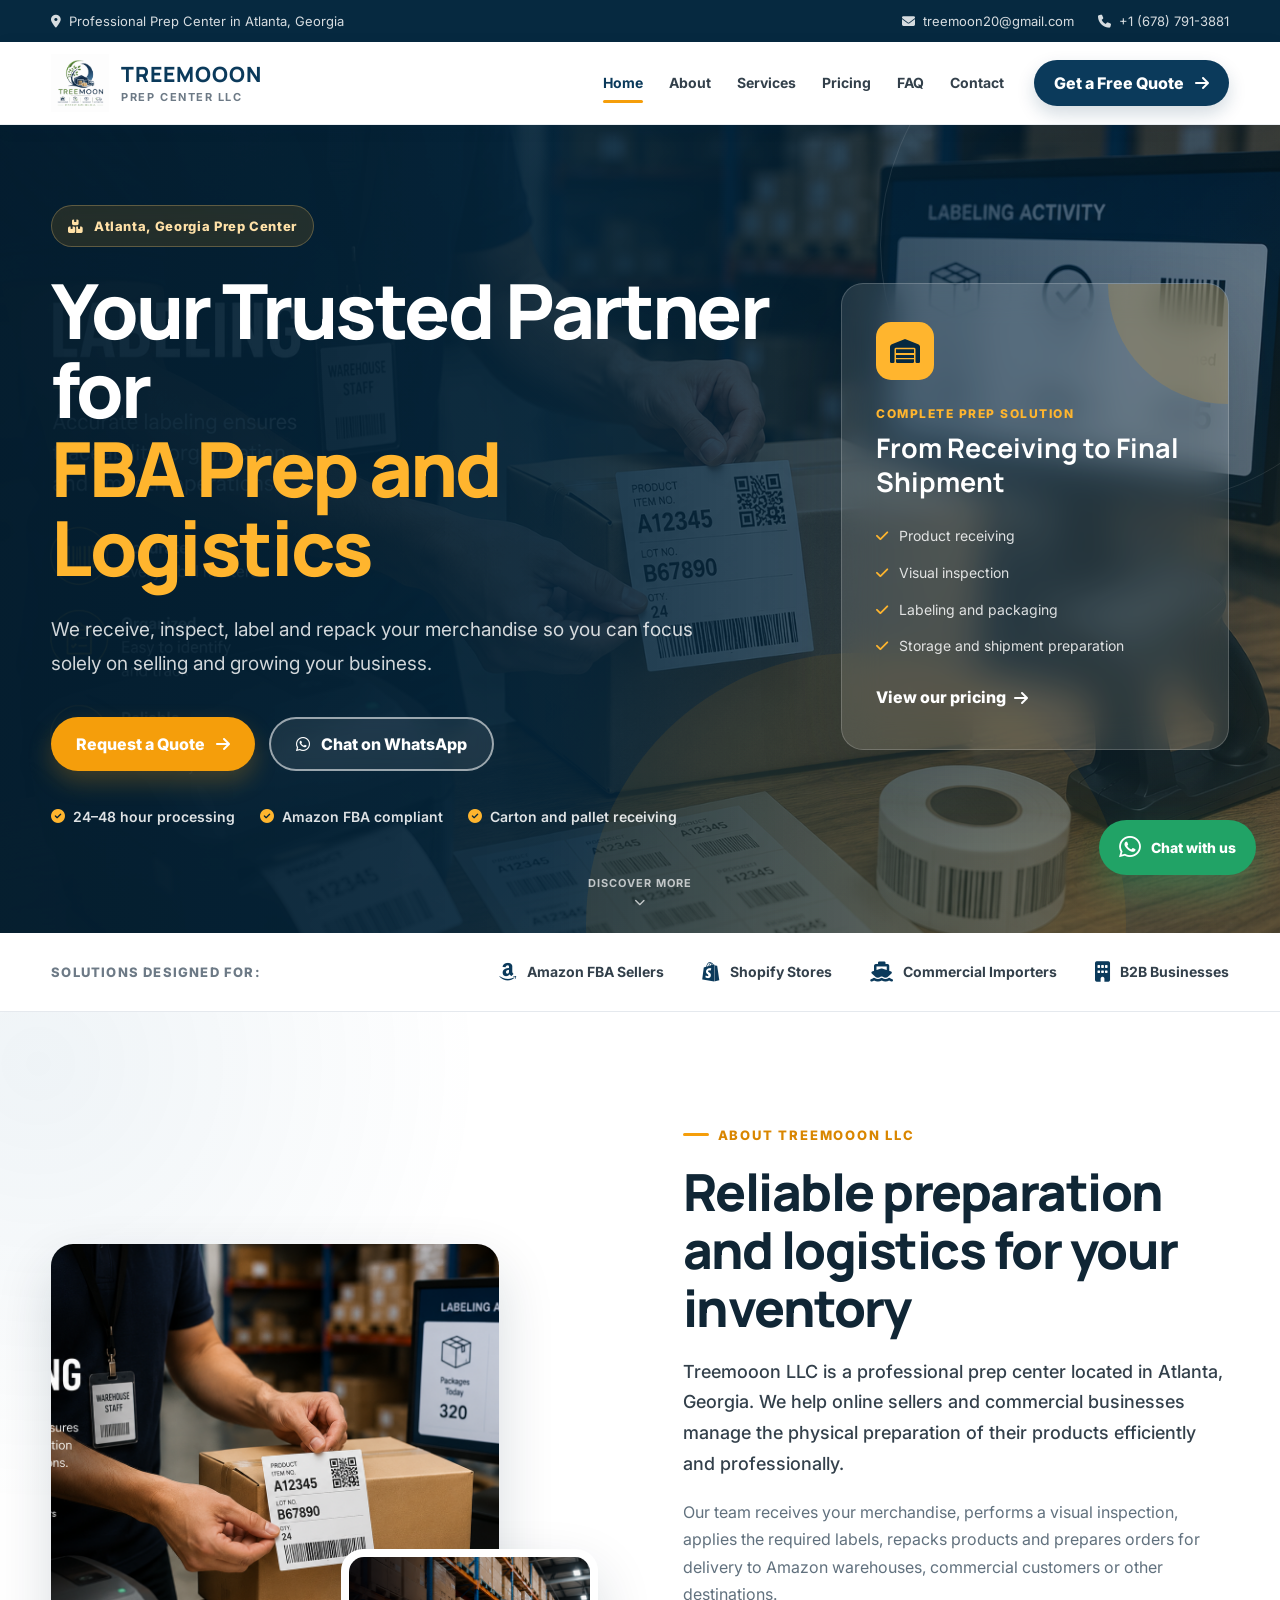
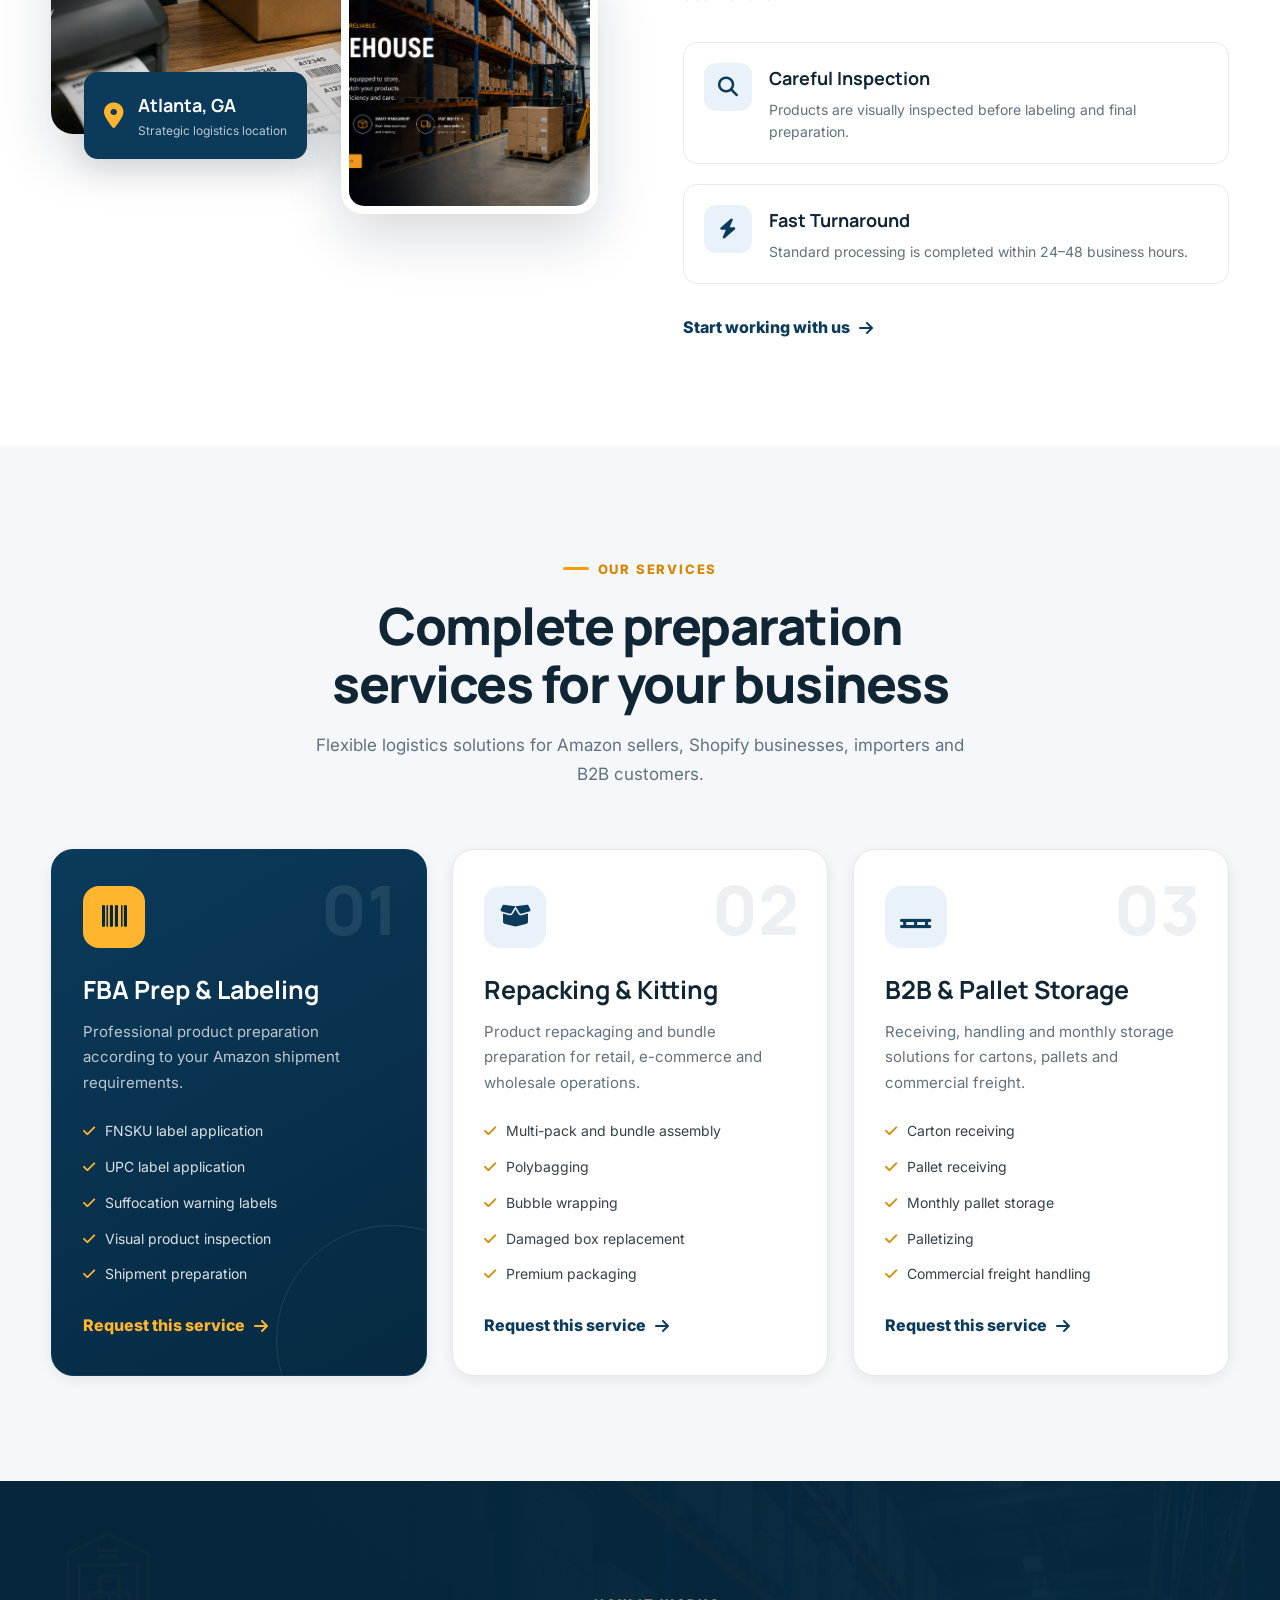
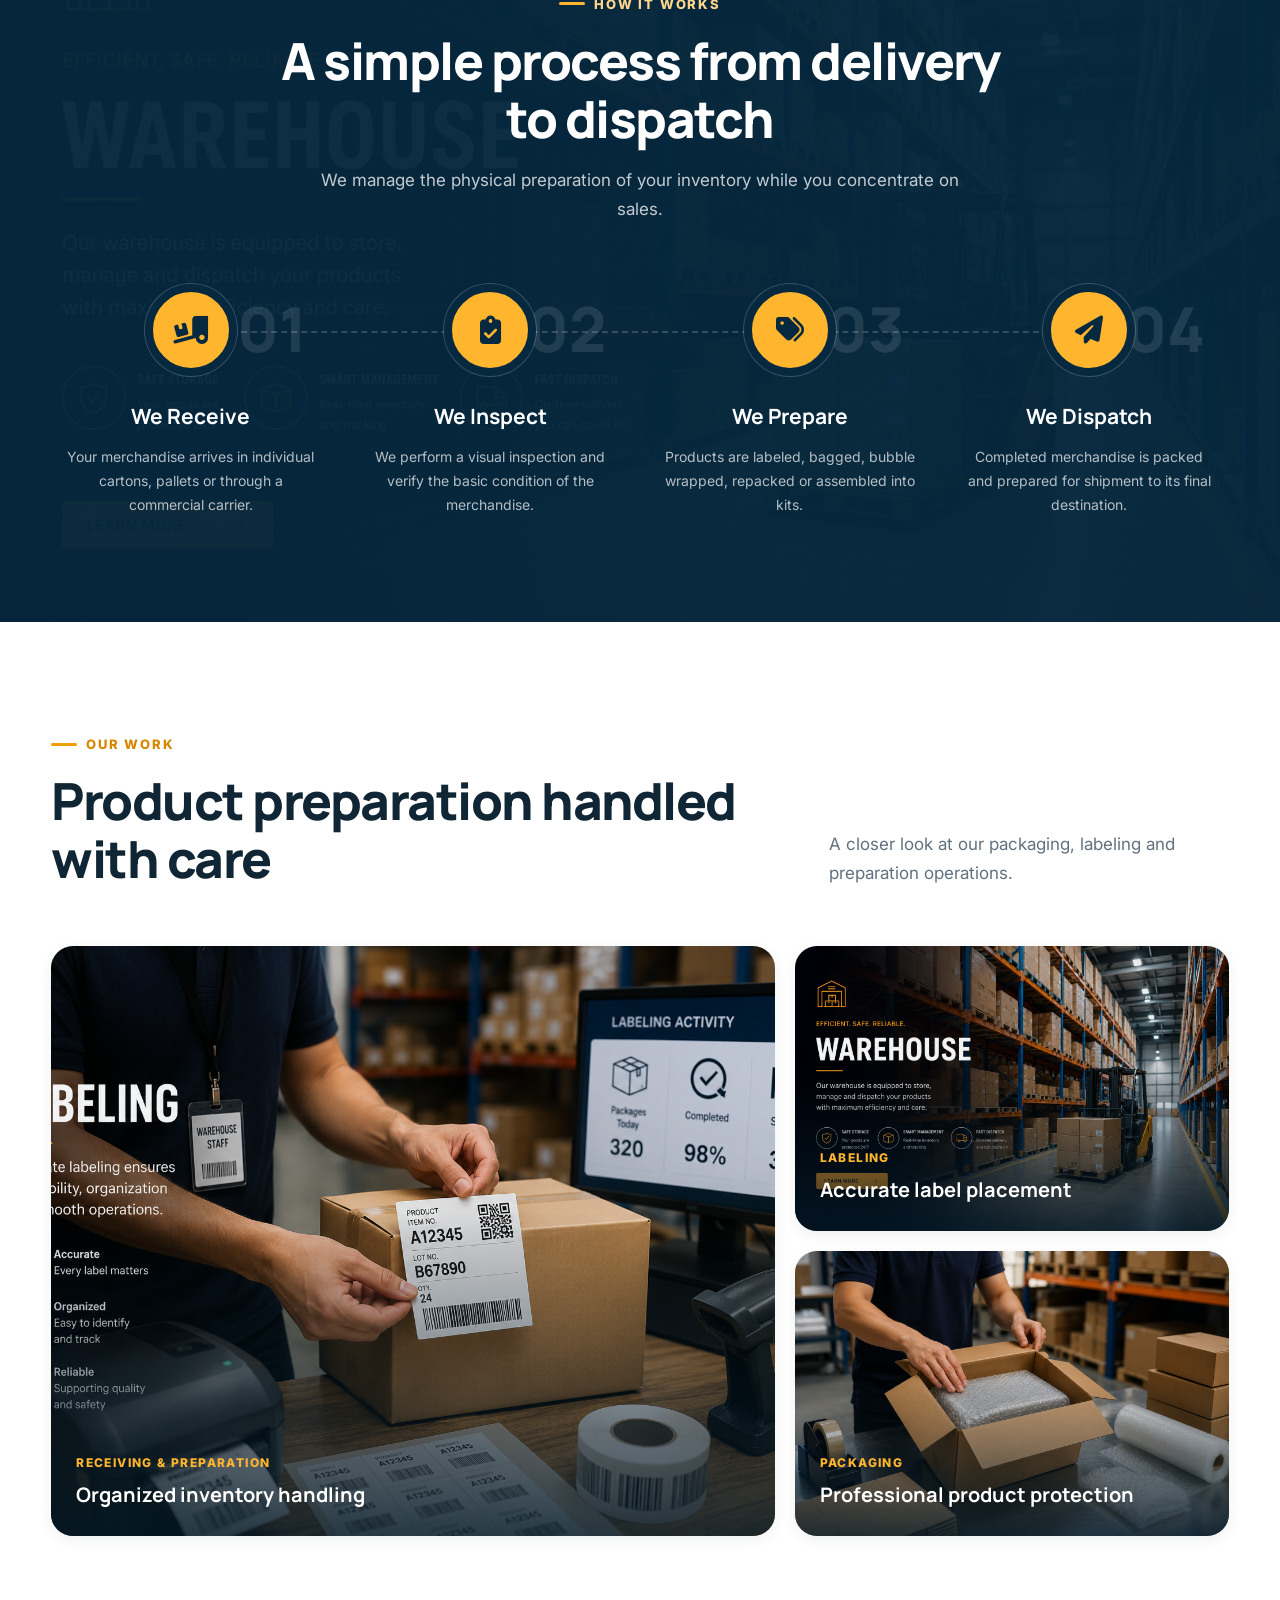
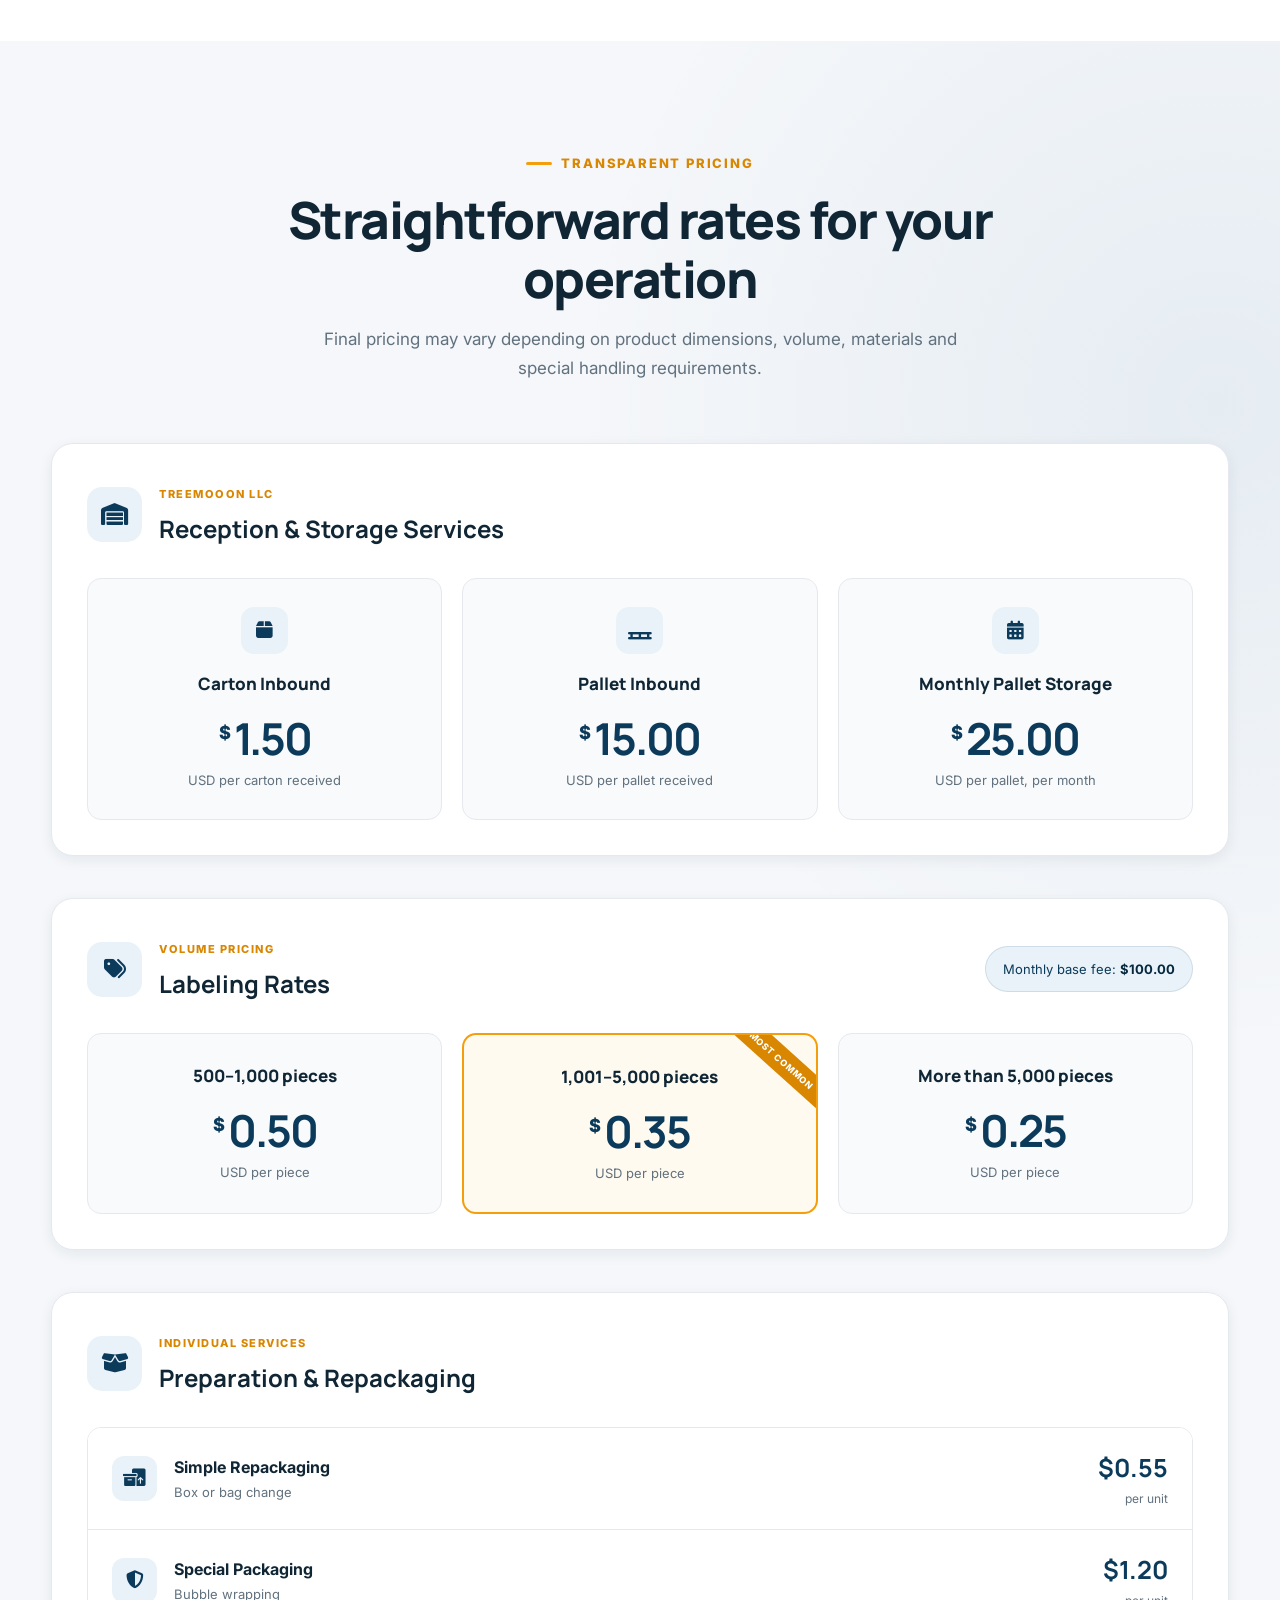
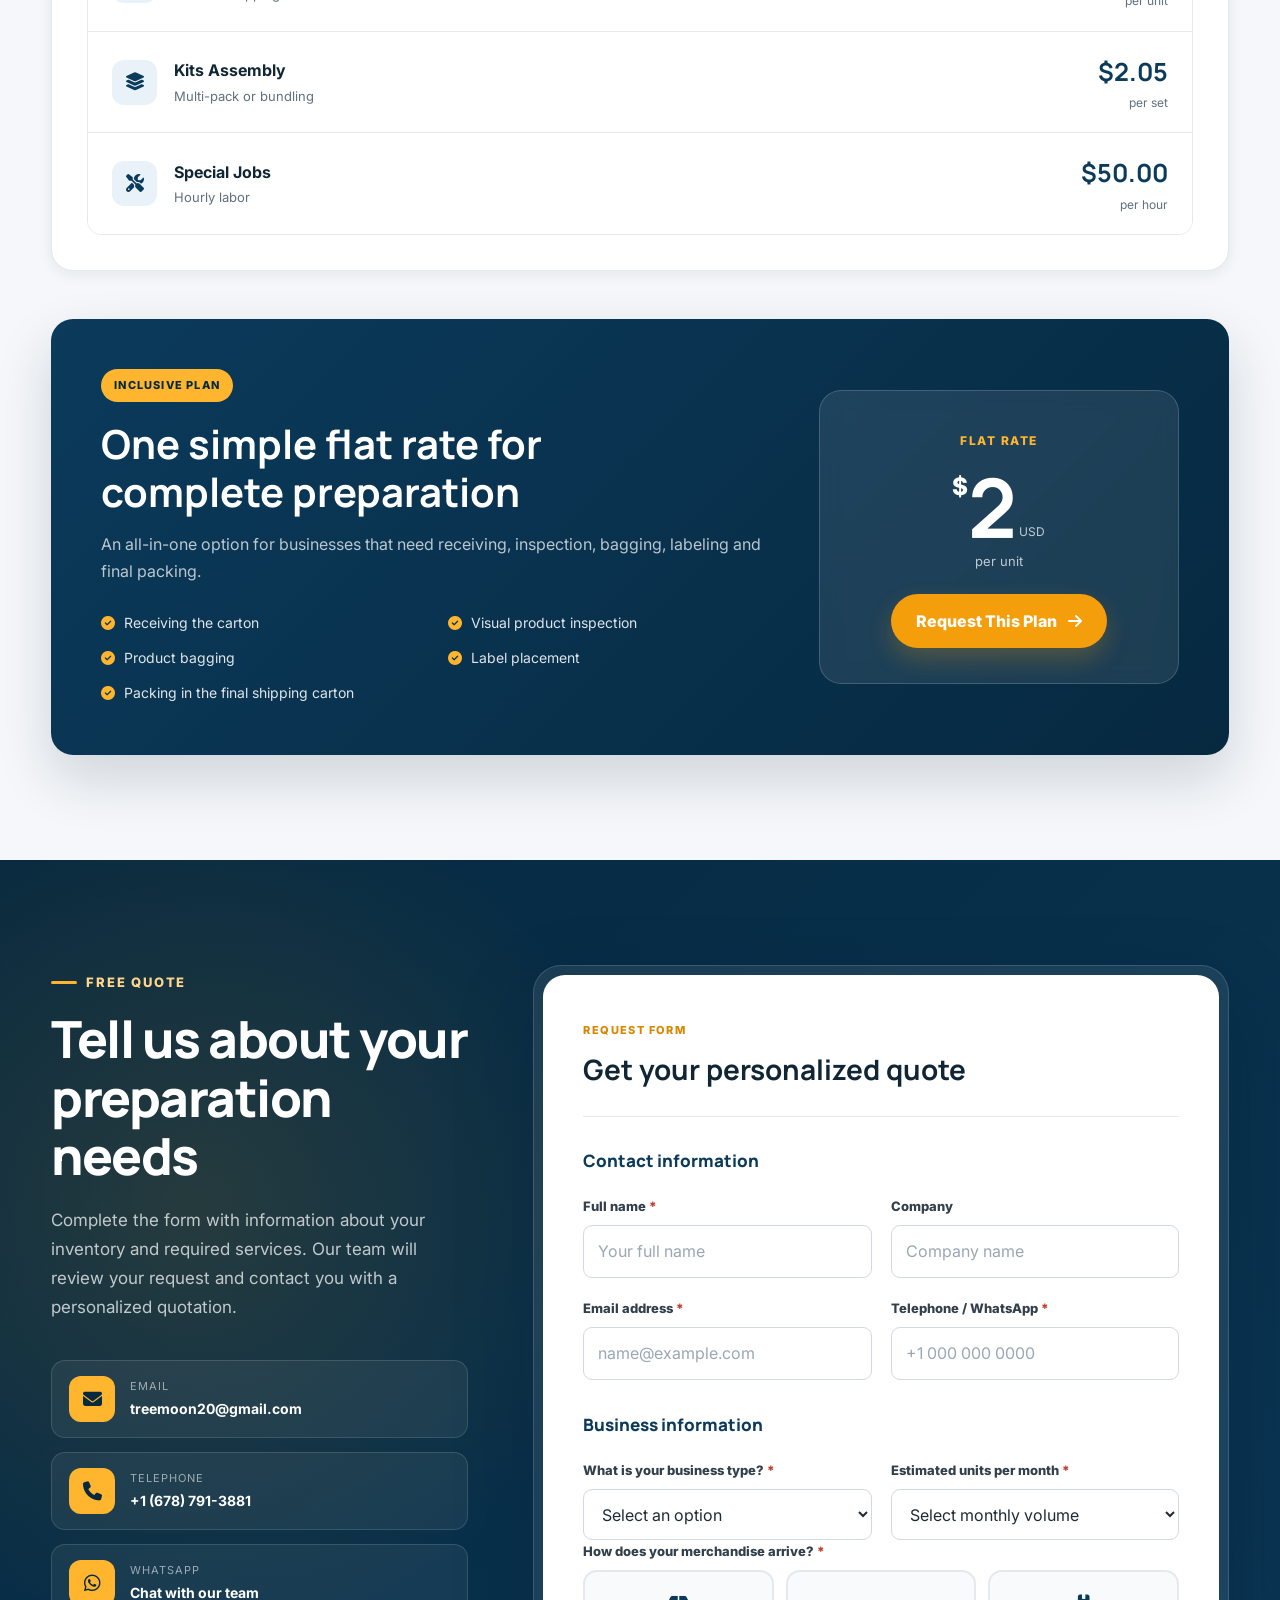
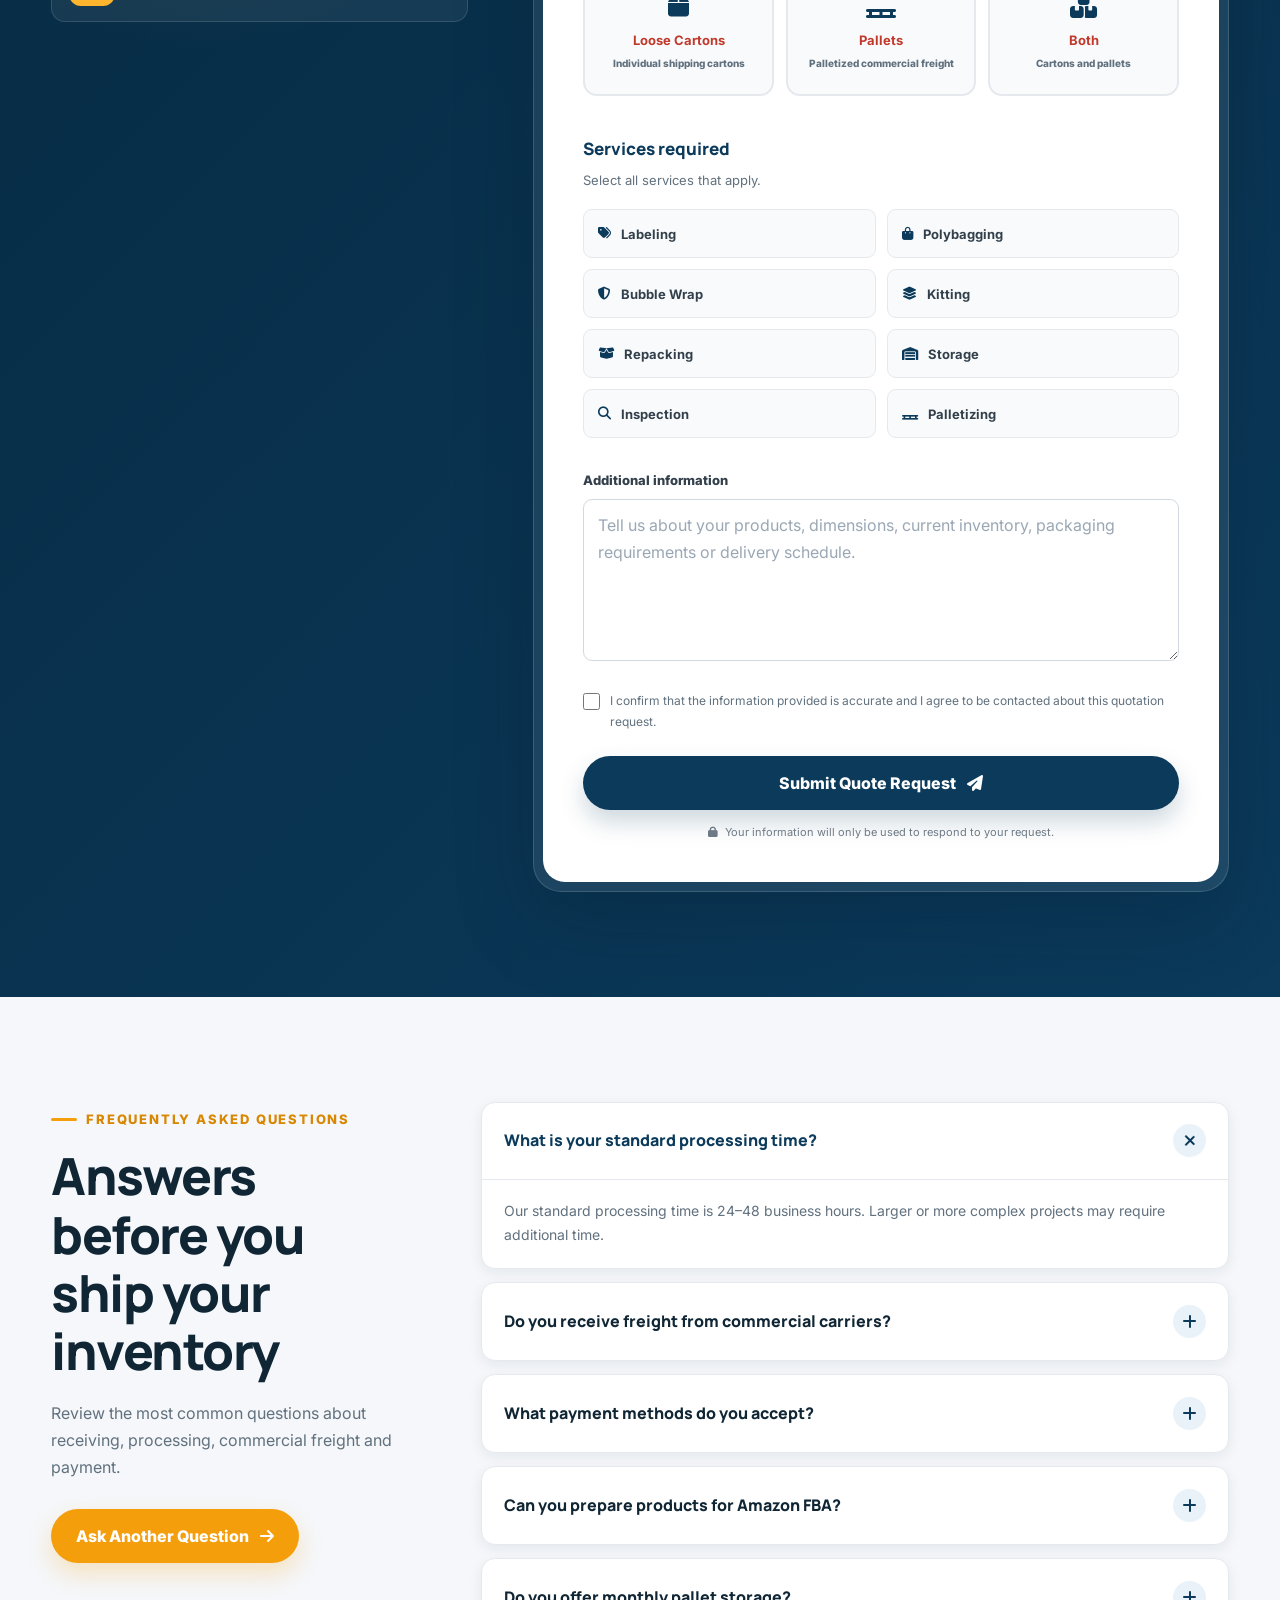
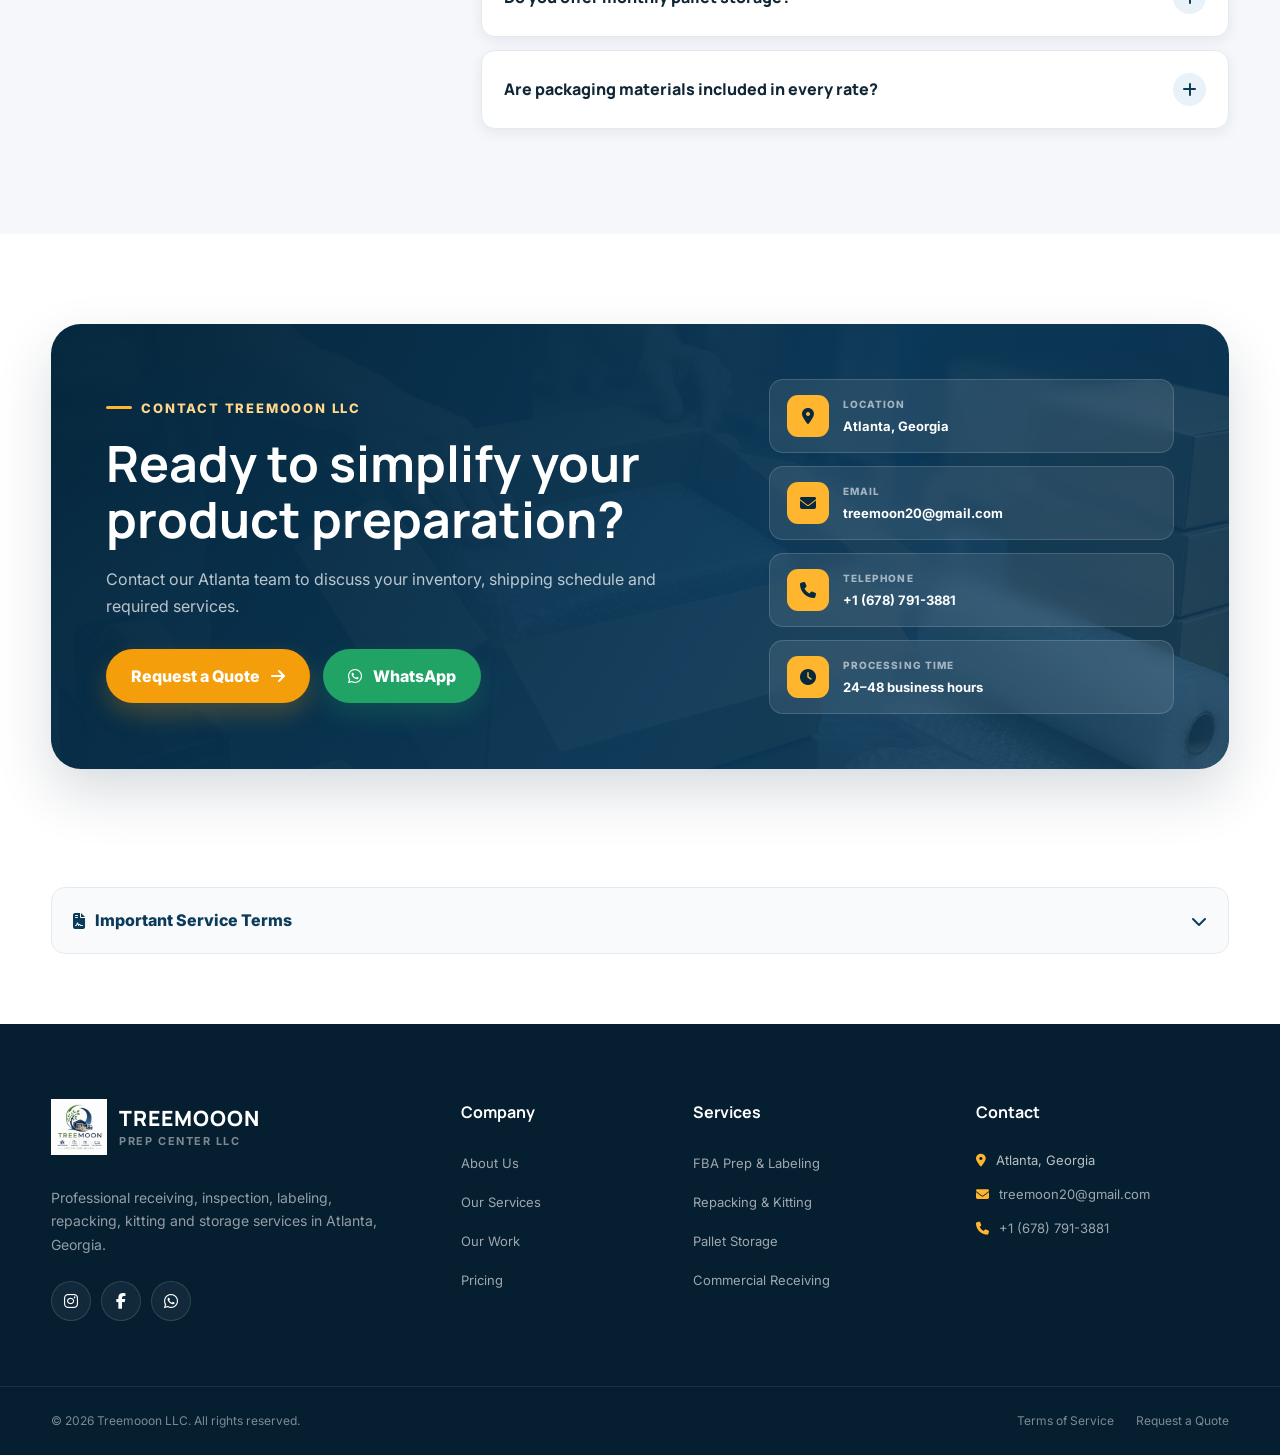
<file: index.html>
<!DOCTYPE html>
<html lang="en">

<head>
    <meta charset="UTF-8">

    <meta
        name="viewport"
        content="width=device-width, initial-scale=1.0"
    >

    <title>
        Treemooon LLC | Amazon FBA Prep Center in Atlanta, GA
    </title>

    <meta
        name="description"
        content="Treemooon LLC is a professional Amazon FBA prep center in Atlanta, Georgia offering receiving, inspection, FNSKU and UPC labeling, polybagging, bubble wrapping, repacking, kitting and pallet storage."
    >

    <meta name="author" content="Treemooon LLC">

    <meta
        name="robots"
        content="index, follow, max-image-preview:large"
    >

    <meta name="theme-color" content="#0b3a5b">


    <!-- Canonical website address -->

    <link
        rel="canonical"
        href="https://asielhm.github.io/treemooon-prep/"
    >


    <!-- Sitemap reference -->

    <link
        rel="sitemap"
        type="application/xml"
        title="Sitemap"
        href="https://asielhm.github.io/treemooon-prep/sitemap.xml"
    >


    <!-- Facebook, WhatsApp and social sharing -->

    <meta property="og:type" content="website">

    <meta
        property="og:site_name"
        content="Treemooon LLC"
    >

    <meta property="og:locale" content="en_US">

    <meta
        property="og:title"
        content="Treemooon LLC | Amazon FBA Prep Center in Atlanta"
    >

    <meta
        property="og:description"
        content="Receiving, inspection, labeling, repacking, kitting and storage services for Amazon FBA sellers, Shopify stores and commercial importers."
    >

    <meta
        property="og:url"
        content="https://asielhm.github.io/treemooon-prep/"
    >

    <meta
        property="og:image"
        content="https://asielhm.github.io/treemooon-prep/prep1.jpg"
    >

    <meta
        property="og:image:alt"
        content="Treemooon LLC product preparation and logistics operations"
    >


    <!-- Twitter / X sharing -->

    <meta
        name="twitter:card"
        content="summary_large_image"
    >

    <meta
        name="twitter:title"
        content="Treemooon LLC | Prep Center in Atlanta"
    >

    <meta
        name="twitter:description"
        content="Professional FBA preparation, labeling, repacking, kitting and storage services in Atlanta, Georgia."
    >

    <meta
        name="twitter:image"
        content="https://asielhm.github.io/treemooon-prep/prep1.jpg"
    >


    <!-- Google structured business information -->

    <script type="application/ld+json">
    {
        "@context": "https://schema.org",
        "@type": "LocalBusiness",
        "@id": "https://asielhm.github.io/treemooon-prep/#business",
        "name": "Treemooon LLC",
        "alternateName": "Treemooon Prep Center LLC",
        "description": "Professional Amazon FBA prep center providing receiving, inspection, labeling, repacking, kitting, polybagging, bubble wrapping and pallet storage services.",
        "url": "https://asielhm.github.io/treemooon-prep/",
        "logo": "https://asielhm.github.io/treemooon-prep/logo.png",
        "image": [
            "https://asielhm.github.io/treemooon-prep/prep1.jpg",
            "https://asielhm.github.io/treemooon-prep/prep2.jpg",
            "https://asielhm.github.io/treemooon-prep/prep3.jpg"
        ],
        "email": "treemoon20@gmail.com",
        "telephone": "+1-678-791-3881",
        "priceRange": "$$",
        "areaServed": {
            "@type": "City",
            "name": "Atlanta"
        },
        "address": {
            "@type": "PostalAddress",
            "addressLocality": "Atlanta",
            "addressRegion": "GA",
            "addressCountry": "US"
        },
        "contactPoint": {
            "@type": "ContactPoint",
            "telephone": "+1-678-791-3881",
            "email": "treemoon20@gmail.com",
            "contactType": "customer service",
            "availableLanguage": [
                "English",
                "Spanish"
            ]
        },
        "hasOfferCatalog": {
            "@type": "OfferCatalog",
            "name": "Prep Center Services",
            "itemListElement": [
                {
                    "@type": "Service",
                    "name": "Amazon FBA preparation and labeling"
                },
                {
                    "@type": "Service",
                    "name": "FNSKU and UPC label application"
                },
                {
                    "@type": "Service",
                    "name": "Product inspection"
                },
                {
                    "@type": "Service",
                    "name": "Repacking and kitting"
                },
                {
                    "@type": "Service",
                    "name": "Polybagging and bubble wrapping"
                },
                {
                    "@type": "Service",
                    "name": "Carton and pallet receiving"
                },
                {
                    "@type": "Service",
                    "name": "Monthly pallet storage"
                }
            ]
        }
    }
    </script>


    <!-- Fonts -->

    <link
        rel="preconnect"
        href="https://fonts.googleapis.com"
    >

    <link
        rel="preconnect"
        href="https://fonts.gstatic.com"
        crossorigin
    >

    <link
        href="https://fonts.googleapis.com/css2?family=Inter:wght@400;500;600;700;800&family=Manrope:wght@600;700;800&display=swap"
        rel="stylesheet"
    >


    <!-- Icons -->

    <link
        rel="stylesheet"
        href="https://cdnjs.cloudflare.com/ajax/libs/font-awesome/6.7.2/css/all.min.css"
    >


    <!-- Website CSS -->

    <link rel="stylesheet" href="styles.css">


    <!-- Website icon -->

    <link
        rel="icon"
        type="image/png"
        href="logo.png"
    >
</head>


<body>

    <a class="skip-link" href="#main-content">
        Skip to main content
    </a>


    <!-- Top information bar -->

    <div class="top-bar">

        <div class="container top-bar-content">

            <div class="top-bar-location">

                <i
                    class="fa-solid fa-location-dot"
                    aria-hidden="true"
                ></i>

                <span>
                    Professional Prep Center in Atlanta, Georgia
                </span>

            </div>


            <div class="top-bar-contact">

                <a href="mailto:treemoon20@gmail.com">

                    <i
                        class="fa-solid fa-envelope"
                        aria-hidden="true"
                    ></i>

                    treemoon20@gmail.com

                </a>


                <a href="tel:+16787913881">

                    <i
                        class="fa-solid fa-phone"
                        aria-hidden="true"
                    ></i>

                    +1 (678) 791-3881

                </a>

            </div>

        </div>

    </div>


    <!-- Navigation -->

    <header
        class="site-header"
        id="site-header"
    >

        <div class="container header-content">

            <a
                href="#home"
                class="brand"
                aria-label="Treemooon LLC home"
            >

                <img
                    src="logo.png"
                    alt="Treemooon LLC logo"
                    class="brand-logo"
                >

                <div class="brand-text">

                    <span class="brand-name">
                        TREEMOOON
                    </span>

                    <span class="brand-subtitle">
                        Prep Center LLC
                    </span>

                </div>

            </a>


            <button
                class="mobile-menu-button"
                id="mobile-menu-button"
                type="button"
                aria-label="Open navigation menu"
                aria-expanded="false"
                aria-controls="main-navigation"
            >
                <span></span>
                <span></span>
                <span></span>
            </button>


            <nav
                class="main-navigation"
                id="main-navigation"
                aria-label="Main navigation"
            >

                <ul>

                    <li>
                        <a href="#home" class="nav-link">
                            Home
                        </a>
                    </li>

                    <li>
                        <a href="#about" class="nav-link">
                            About
                        </a>
                    </li>

                    <li>
                        <a href="#services" class="nav-link">
                            Services
                        </a>
                    </li>

                    <li>
                        <a href="#pricing" class="nav-link">
                            Pricing
                        </a>
                    </li>

                    <li>
                        <a href="#faq" class="nav-link">
                            FAQ
                        </a>
                    </li>

                    <li>
                        <a href="#contact" class="nav-link">
                            Contact
                        </a>
                    </li>

                </ul>


                <a
                    href="#quote"
                    class="header-quote-button"
                >

                    Get a Free Quote

                    <i
                        class="fa-solid fa-arrow-right"
                        aria-hidden="true"
                    ></i>

                </a>

            </nav>

        </div>

    </header>


    <main id="main-content">


        <!-- Hero -->

        <section class="hero" id="home">

            <div class="hero-overlay"></div>


            <div class="container hero-container">

                <div class="hero-content">

                    <div class="hero-badge">

                        <i
                            class="fa-solid fa-boxes-stacked"
                            aria-hidden="true"
                        ></i>

                        Atlanta, Georgia Prep Center

                    </div>


                    <h1>

                        Your Trusted Partner for

                        <span>
                            FBA Prep and Logistics
                        </span>

                    </h1>


                    <p class="hero-description">

                        We receive, inspect, label and repack your
                        merchandise so you can focus solely on selling
                        and growing your business.

                    </p>


                    <div class="hero-buttons">

                        <a
                            href="#quote"
                            class="primary-button"
                        >

                            Request a Quote

                            <i
                                class="fa-solid fa-arrow-right"
                                aria-hidden="true"
                            ></i>

                        </a>


                        <a
                            href="https://wa.me/16787913881"
                            class="secondary-button"
                            target="_blank"
                            rel="noopener noreferrer"
                        >

                            <i
                                class="fa-brands fa-whatsapp"
                                aria-hidden="true"
                            ></i>

                            Chat on WhatsApp

                        </a>

                    </div>


                    <div class="hero-features">

                        <div class="hero-feature">

                            <i
                                class="fa-solid fa-circle-check"
                                aria-hidden="true"
                            ></i>

                            <span>
                                24–48 hour processing
                            </span>

                        </div>


                        <div class="hero-feature">

                            <i
                                class="fa-solid fa-circle-check"
                                aria-hidden="true"
                            ></i>

                            <span>
                                Amazon FBA compliant
                            </span>

                        </div>


                        <div class="hero-feature">

                            <i
                                class="fa-solid fa-circle-check"
                                aria-hidden="true"
                            ></i>

                            <span>
                                Carton and pallet receiving
                            </span>

                        </div>

                    </div>

                </div>


                <div class="hero-card">

                    <div class="hero-card-icon">

                        <i
                            class="fa-solid fa-warehouse"
                            aria-hidden="true"
                        ></i>

                    </div>


                    <p class="hero-card-label">
                        Complete Prep Solution
                    </p>


                    <h2>
                        From Receiving to Final Shipment
                    </h2>


                    <ul>

                        <li>
                            <i class="fa-solid fa-check"></i>
                            Product receiving
                        </li>

                        <li>
                            <i class="fa-solid fa-check"></i>
                            Visual inspection
                        </li>

                        <li>
                            <i class="fa-solid fa-check"></i>
                            Labeling and packaging
                        </li>

                        <li>
                            <i class="fa-solid fa-check"></i>
                            Storage and shipment preparation
                        </li>

                    </ul>


                    <a
                        href="#pricing"
                        class="hero-card-link"
                    >

                        View our pricing

                        <i class="fa-solid fa-arrow-right"></i>

                    </a>

                </div>

            </div>


            <a
                href="#about"
                class="scroll-indicator"
                aria-label="Scroll to about section"
            >

                <span>
                    Discover More
                </span>

                <i class="fa-solid fa-chevron-down"></i>

            </a>

        </section>


        <!-- Customers -->

        <section
            class="trust-strip"
            aria-label="Business types served"
        >

            <div class="container trust-strip-content">

                <p>
                    Solutions designed for:
                </p>


                <div class="trust-items">

                    <div class="trust-item">

                        <i class="fa-brands fa-amazon"></i>

                        <span>
                            Amazon FBA Sellers
                        </span>

                    </div>


                    <div class="trust-item">

                        <i class="fa-brands fa-shopify"></i>

                        <span>
                            Shopify Stores
                        </span>

                    </div>


                    <div class="trust-item">

                        <i class="fa-solid fa-ship"></i>

                        <span>
                            Commercial Importers
                        </span>

                    </div>


                    <div class="trust-item">

                        <i class="fa-solid fa-building"></i>

                        <span>
                            B2B Businesses
                        </span>

                    </div>

                </div>

            </div>

        </section>


        <!-- About -->

        <section
            class="section about-section"
            id="about"
        >

            <div class="container about-grid">

                <div class="about-images">

                    <div class="about-main-image">

                        <img
                            src="prep1.jpg"
                            alt="Treemooon LLC warehouse preparation operations"
                            loading="lazy"
                        >

                    </div>


                    <div class="about-secondary-image">

                        <img
                            src="prep2.jpg"
                            alt="Product labeling service"
                            loading="lazy"
                        >

                    </div>


                    <div class="experience-badge">

                        <i class="fa-solid fa-location-dot"></i>

                        <div>

                            <strong>
                                Atlanta, GA
                            </strong>

                            <span>
                                Strategic logistics location
                            </span>

                        </div>

                    </div>

                </div>


                <div class="about-content">

                    <div class="section-label">
                        About Treemooon LLC
                    </div>


                    <h2 class="section-title">

                        Reliable preparation and logistics
                        for your inventory

                    </h2>


                    <p class="section-introduction">

                        Treemooon LLC is a professional prep center
                        located in Atlanta, Georgia. We help online
                        sellers and commercial businesses manage the
                        physical preparation of their products
                        efficiently and professionally.

                    </p>


                    <p>

                        Our team receives your merchandise, performs a
                        visual inspection, applies the required labels,
                        repacks products and prepares orders for delivery
                        to Amazon warehouses, commercial customers or
                        other destinations.

                    </p>


                    <div class="about-benefits">

                        <div class="about-benefit">

                            <div class="benefit-icon">

                                <i class="fa-solid fa-magnifying-glass"></i>

                            </div>

                            <div>

                                <h3>
                                    Careful Inspection
                                </h3>

                                <p>
                                    Products are visually inspected before
                                    labeling and final preparation.
                                </p>

                            </div>

                        </div>


                        <div class="about-benefit">

                            <div class="benefit-icon">

                                <i class="fa-solid fa-bolt"></i>

                            </div>

                            <div>

                                <h3>
                                    Fast Turnaround
                                </h3>

                                <p>
                                    Standard processing is completed within
                                    24–48 business hours.
                                </p>

                            </div>

                        </div>

                    </div>


                    <a
                        href="#quote"
                        class="text-link"
                    >

                        Start working with us

                        <i class="fa-solid fa-arrow-right"></i>

                    </a>

                </div>

            </div>

        </section>


        <!-- Services -->

        <section
            class="section services-section"
            id="services"
        >

            <div class="container">

                <div class="section-heading centered">

                    <div class="section-label">
                        Our Services
                    </div>


                    <h2 class="section-title">

                        Complete preparation services
                        for your business

                    </h2>


                    <p>

                        Flexible logistics solutions for Amazon sellers,
                        Shopify businesses, importers and B2B customers.

                    </p>

                </div>


                <div class="services-grid">

                    <article class="service-card featured-service">

                        <div class="service-number">
                            01
                        </div>


                        <div class="service-icon">

                            <i class="fa-solid fa-barcode"></i>

                        </div>


                        <h3>
                            FBA Prep &amp; Labeling
                        </h3>


                        <p>

                            Professional product preparation according
                            to your Amazon shipment requirements.

                        </p>


                        <ul>

                            <li>
                                <i class="fa-solid fa-check"></i>
                                FNSKU label application
                            </li>

                            <li>
                                <i class="fa-solid fa-check"></i>
                                UPC label application
                            </li>

                            <li>
                                <i class="fa-solid fa-check"></i>
                                Suffocation warning labels
                            </li>

                            <li>
                                <i class="fa-solid fa-check"></i>
                                Visual product inspection
                            </li>

                            <li>
                                <i class="fa-solid fa-check"></i>
                                Shipment preparation
                            </li>

                        </ul>


                        <a href="#quote">

                            Request this service

                            <i class="fa-solid fa-arrow-right"></i>

                        </a>

                    </article>


                    <article class="service-card">

                        <div class="service-number">
                            02
                        </div>


                        <div class="service-icon">

                            <i class="fa-solid fa-box-open"></i>

                        </div>


                        <h3>
                            Repacking &amp; Kitting
                        </h3>


                        <p>

                            Product repackaging and bundle preparation
                            for retail, e-commerce and wholesale operations.

                        </p>


                        <ul>

                            <li>
                                <i class="fa-solid fa-check"></i>
                                Multi-pack and bundle assembly
                            </li>

                            <li>
                                <i class="fa-solid fa-check"></i>
                                Polybagging
                            </li>

                            <li>
                                <i class="fa-solid fa-check"></i>
                                Bubble wrapping
                            </li>

                            <li>
                                <i class="fa-solid fa-check"></i>
                                Damaged box replacement
                            </li>

                            <li>
                                <i class="fa-solid fa-check"></i>
                                Premium packaging
                            </li>

                        </ul>


                        <a href="#quote">

                            Request this service

                            <i class="fa-solid fa-arrow-right"></i>

                        </a>

                    </article>


                    <article class="service-card">

                        <div class="service-number">
                            03
                        </div>


                        <div class="service-icon">

                            <i class="fa-solid fa-pallet"></i>

                        </div>


                        <h3>
                            B2B &amp; Pallet Storage
                        </h3>


                        <p>

                            Receiving, handling and monthly storage
                            solutions for cartons, pallets and
                            commercial freight.

                        </p>


                        <ul>

                            <li>
                                <i class="fa-solid fa-check"></i>
                                Carton receiving
                            </li>

                            <li>
                                <i class="fa-solid fa-check"></i>
                                Pallet receiving
                            </li>

                            <li>
                                <i class="fa-solid fa-check"></i>
                                Monthly pallet storage
                            </li>

                            <li>
                                <i class="fa-solid fa-check"></i>
                                Palletizing
                            </li>

                            <li>
                                <i class="fa-solid fa-check"></i>
                                Commercial freight handling
                            </li>

                        </ul>


                        <a href="#quote">

                            Request this service

                            <i class="fa-solid fa-arrow-right"></i>

                        </a>

                    </article>

                </div>

            </div>

        </section>


        <!-- Process -->

        <section class="section process-section">

            <div class="container">

                <div class="section-heading centered">

                    <div class="section-label light-label">
                        How It Works
                    </div>


                    <h2 class="section-title light-title">

                        A simple process from delivery
                        to dispatch

                    </h2>


                    <p class="light-text">

                        We manage the physical preparation of your
                        inventory while you concentrate on sales.

                    </p>

                </div>


                <div class="process-grid">

                    <article class="process-step">

                        <span class="process-step-number">
                            01
                        </span>

                        <div class="process-icon">

                            <i class="fa-solid fa-truck-ramp-box"></i>

                        </div>

                        <h3>
                            We Receive
                        </h3>

                        <p>
                            Your merchandise arrives in individual
                            cartons, pallets or through a commercial carrier.
                        </p>

                    </article>


                    <article class="process-step">

                        <span class="process-step-number">
                            02
                        </span>

                        <div class="process-icon">

                            <i class="fa-solid fa-clipboard-check"></i>

                        </div>

                        <h3>
                            We Inspect
                        </h3>

                        <p>
                            We perform a visual inspection and verify
                            the basic condition of the merchandise.
                        </p>

                    </article>


                    <article class="process-step">

                        <span class="process-step-number">
                            03
                        </span>

                        <div class="process-icon">

                            <i class="fa-solid fa-tags"></i>

                        </div>

                        <h3>
                            We Prepare
                        </h3>

                        <p>
                            Products are labeled, bagged, bubble wrapped,
                            repacked or assembled into kits.
                        </p>

                    </article>


                    <article class="process-step">

                        <span class="process-step-number">
                            04
                        </span>

                        <div class="process-icon">

                            <i class="fa-solid fa-paper-plane"></i>

                        </div>

                        <h3>
                            We Dispatch
                        </h3>

                        <p>
                            Completed merchandise is packed and prepared
                            for shipment to its final destination.
                        </p>

                    </article>

                </div>

            </div>

        </section>


        <!-- Gallery -->

        <section
            class="section gallery-section"
            id="gallery"
        >

            <div class="container">

                <div class="section-heading gallery-heading">

                    <div>

                        <div class="section-label">
                            Our Work
                        </div>

                        <h2 class="section-title">

                            Product preparation handled with care

                        </h2>

                    </div>


                    <p>

                        A closer look at our packaging, labeling and
                        preparation operations.

                    </p>

                </div>


                <div class="professional-gallery">

                    <figure class="gallery-item gallery-large">

                        <img
                            src="prep1.jpg"
                            alt="Warehouse and product preparation area"
                            loading="lazy"
                        >

                        <figcaption>

                            <span>
                                Receiving &amp; Preparation
                            </span>

                            <strong>
                                Organized inventory handling
                            </strong>

                        </figcaption>

                    </figure>


                    <figure class="gallery-item">

                        <img
                            src="prep2.jpg"
                            alt="Product labeling operation"
                            loading="lazy"
                        >

                        <figcaption>

                            <span>
                                Labeling
                            </span>

                            <strong>
                                Accurate label placement
                            </strong>

                        </figcaption>

                    </figure>


                    <figure class="gallery-item">

                        <img
                            src="prep3.jpg"
                            alt="Product packaging and repacking operation"
                            loading="lazy"
                        >

                        <figcaption>

                            <span>
                                Packaging
                            </span>

                            <strong>
                                Professional product protection
                            </strong>

                        </figcaption>

                    </figure>

                </div>

            </div>

        </section>


        <!-- Pricing -->

        <section
            class="section pricing-section"
            id="pricing"
        >

            <div class="container">

                <div class="section-heading centered">

                    <div class="section-label">
                        Transparent Pricing
                    </div>


                    <h2 class="section-title">

                        Straightforward rates for your operation

                    </h2>


                    <p>

                        Final pricing may vary depending on product
                        dimensions, volume, materials and special
                        handling requirements.

                    </p>

                </div>


                <div class="pricing-category">

                    <div class="pricing-category-heading">

                        <div class="pricing-category-icon">

                            <i class="fa-solid fa-warehouse"></i>

                        </div>


                        <div>

                            <span>
                                Treemooon LLC
                            </span>

                            <h3>
                                Reception &amp; Storage Services
                            </h3>

                        </div>

                    </div>


                    <div class="pricing-cards three-columns">

                        <article class="price-card">

                            <div class="price-card-icon">

                                <i class="fa-solid fa-box"></i>

                            </div>

                            <h4>
                                Carton Inbound
                            </h4>

                            <div class="price">

                                <span class="currency">
                                    $
                                </span>

                                <strong>
                                    1.50
                                </strong>

                            </div>

                            <p>
                                USD per carton received
                            </p>

                        </article>


                        <article class="price-card">

                            <div class="price-card-icon">

                                <i class="fa-solid fa-pallet"></i>

                            </div>

                            <h4>
                                Pallet Inbound
                            </h4>

                            <div class="price">

                                <span class="currency">
                                    $
                                </span>

                                <strong>
                                    15.00
                                </strong>

                            </div>

                            <p>
                                USD per pallet received
                            </p>

                        </article>


                        <article class="price-card">

                            <div class="price-card-icon">

                                <i class="fa-solid fa-calendar-days"></i>

                            </div>

                            <h4>
                                Monthly Pallet Storage
                            </h4>

                            <div class="price">

                                <span class="currency">
                                    $
                                </span>

                                <strong>
                                    25.00
                                </strong>

                            </div>

                            <p>
                                USD per pallet, per month
                            </p>

                        </article>

                    </div>

                </div>


                <div class="pricing-category">

                    <div class="pricing-category-heading">

                        <div class="pricing-category-icon">

                            <i class="fa-solid fa-tags"></i>

                        </div>


                        <div>

                            <span>
                                Volume Pricing
                            </span>

                            <h3>
                                Labeling Rates
                            </h3>

                        </div>


                        <div class="base-fee-badge">

                            Monthly base fee:

                            <strong>
                                $100.00
                            </strong>

                        </div>

                    </div>


                    <div class="pricing-cards three-columns">

                        <article class="price-card">

                            <div class="volume-label">
                                500–1,000 pieces
                            </div>

                            <div class="price">

                                <span class="currency">
                                    $
                                </span>

                                <strong>
                                    0.50
                                </strong>

                            </div>

                            <p>
                                USD per piece
                            </p>

                        </article>


                        <article class="price-card popular-price">

                            <div class="popular-badge">
                                Most Common
                            </div>

                            <div class="volume-label">
                                1,001–5,000 pieces
                            </div>

                            <div class="price">

                                <span class="currency">
                                    $
                                </span>

                                <strong>
                                    0.35
                                </strong>

                            </div>

                            <p>
                                USD per piece
                            </p>

                        </article>


                        <article class="price-card">

                            <div class="volume-label">
                                More than 5,000 pieces
                            </div>

                            <div class="price">

                                <span class="currency">
                                    $
                                </span>

                                <strong>
                                    0.25
                                </strong>

                            </div>

                            <p>
                                USD per piece
                            </p>

                        </article>

                    </div>

                </div>


                <div class="pricing-category">

                    <div class="pricing-category-heading">

                        <div class="pricing-category-icon">

                            <i class="fa-solid fa-box-open"></i>

                        </div>


                        <div>

                            <span>
                                Individual Services
                            </span>

                            <h3>
                                Preparation &amp; Repackaging
                            </h3>

                        </div>

                    </div>


                    <div class="service-price-list">

                        <div class="service-price-row">

                            <div>

                                <i class="fa-solid fa-boxes-packing"></i>

                                <span>

                                    <strong>
                                        Simple Repackaging
                                    </strong>

                                    Box or bag change

                                </span>

                            </div>

                            <p>

                                <strong>
                                    $0.55
                                </strong>

                                <span>
                                    per unit
                                </span>

                            </p>

                        </div>


                        <div class="service-price-row">

                            <div>

                                <i class="fa-solid fa-shield-halved"></i>

                                <span>

                                    <strong>
                                        Special Packaging
                                    </strong>

                                    Bubble wrapping

                                </span>

                            </div>

                            <p>

                                <strong>
                                    $1.20
                                </strong>

                                <span>
                                    per unit
                                </span>

                            </p>

                        </div>


                        <div class="service-price-row">

                            <div>

                                <i class="fa-solid fa-layer-group"></i>

                                <span>

                                    <strong>
                                        Kits Assembly
                                    </strong>

                                    Multi-pack or bundling

                                </span>

                            </div>

                            <p>

                                <strong>
                                    $2.05
                                </strong>

                                <span>
                                    per set
                                </span>

                            </p>

                        </div>


                        <div class="service-price-row">

                            <div>

                                <i class="fa-solid fa-screwdriver-wrench"></i>

                                <span>

                                    <strong>
                                        Special Jobs
                                    </strong>

                                    Hourly labor

                                </span>

                            </div>

                            <p>

                                <strong>
                                    $50.00
                                </strong>

                                <span>
                                    per hour
                                </span>

                            </p>

                        </div>

                    </div>

                </div>


                <div class="inclusive-plan">

                    <div class="inclusive-plan-content">

                        <div class="inclusive-plan-label">
                            Inclusive Plan
                        </div>


                        <h3>

                            One simple flat rate
                            for complete preparation

                        </h3>


                        <p>

                            An all-in-one option for businesses that
                            need receiving, inspection, bagging,
                            labeling and final packing.

                        </p>


                        <ul>

                            <li>
                                <i class="fa-solid fa-circle-check"></i>
                                Receiving the carton
                            </li>

                            <li>
                                <i class="fa-solid fa-circle-check"></i>
                                Visual product inspection
                            </li>

                            <li>
                                <i class="fa-solid fa-circle-check"></i>
                                Product bagging
                            </li>

                            <li>
                                <i class="fa-solid fa-circle-check"></i>
                                Label placement
                            </li>

                            <li>
                                <i class="fa-solid fa-circle-check"></i>
                                Packing in the final shipping carton
                            </li>

                        </ul>

                    </div>


                    <div class="inclusive-plan-price">

                        <span>
                            Flat Rate
                        </span>

                        <div>

                            <sup>
                                $
                            </sup>

                            <strong>
                                2
                            </strong>

                            <small>
                                USD
                            </small>

                        </div>

                        <p>
                            per unit
                        </p>


                        <a
                            href="#quote"
                            class="primary-button"
                        >

                            Request This Plan

                            <i class="fa-solid fa-arrow-right"></i>

                        </a>

                    </div>

                </div>

            </div>

        </section>


        <!-- Quote -->

        <section
            class="section quote-section"
            id="quote"
        >

            <div class="container quote-grid">

                <div class="quote-information">

                    <div class="section-label light-label">
                        Free Quote
                    </div>


                    <h2 class="section-title light-title">

                        Tell us about your preparation needs

                    </h2>


                    <p>

                        Complete the form with information about your
                        inventory and required services. Our team will
                        review your request and contact you with a
                        personalized quotation.

                    </p>


                    <div class="quote-contact-list">

                        <a href="mailto:treemoon20@gmail.com">

                            <div>
                                <i class="fa-solid fa-envelope"></i>
                            </div>

                            <span>

                                <small>
                                    Email
                                </small>

                                <strong>
                                    treemoon20@gmail.com
                                </strong>

                            </span>

                        </a>


                        <a href="tel:+16787913881">

                            <div>
                                <i class="fa-solid fa-phone"></i>
                            </div>

                            <span>

                                <small>
                                    Telephone
                                </small>

                                <strong>
                                    +1 (678) 791-3881
                                </strong>

                            </span>

                        </a>


                        <a
                            href="https://wa.me/16787913881"
                            target="_blank"
                            rel="noopener noreferrer"
                        >

                            <div>
                                <i class="fa-brands fa-whatsapp"></i>
                            </div>

                            <span>

                                <small>
                                    WhatsApp
                                </small>

                                <strong>
                                    Chat with our team
                                </strong>

                            </span>

                        </a>

                    </div>

                </div>


                <div class="quote-form-container">

                    <form
                        id="quote-form"
                        class="quote-form"
                    >

                        <div class="form-header">

                            <span>
                                Request Form
                            </span>

                            <h3>
                                Get your personalized quote
                            </h3>

                        </div>


                        <div
                            class="form-message"
                            id="form-message"
                            role="status"
                            aria-live="polite"
                        ></div>


                        <fieldset>

                            <legend>
                                Contact information
                            </legend>


                            <div class="form-grid">

                                <div class="form-group">

                                    <label for="full-name">

                                        Full name

                                        <span>*</span>

                                    </label>


                                    <input
                                        type="text"
                                        id="full-name"
                                        name="fullName"
                                        placeholder="Your full name"
                                        autocomplete="name"
                                        required
                                    >

                                </div>


                                <div class="form-group">

                                    <label for="company">
                                        Company
                                    </label>


                                    <input
                                        type="text"
                                        id="company"
                                        name="company"
                                        placeholder="Company name"
                                        autocomplete="organization"
                                    >

                                </div>


                                <div class="form-group">

                                    <label for="email">

                                        Email address

                                        <span>*</span>

                                    </label>


                                    <input
                                        type="email"
                                        id="email"
                                        name="email"
                                        placeholder="name@example.com"
                                        autocomplete="email"
                                        required
                                    >

                                </div>


                                <div class="form-group">

                                    <label for="phone">

                                        Telephone / WhatsApp

                                        <span>*</span>

                                    </label>


                                    <input
                                        type="tel"
                                        id="phone"
                                        name="phone"
                                        placeholder="+1 000 000 0000"
                                        autocomplete="tel"
                                        required
                                    >

                                </div>

                            </div>

                        </fieldset>


                        <fieldset>

                            <legend>
                                Business information
                            </legend>


                            <div class="form-grid">

                                <div class="form-group">

                                    <label for="business-type">

                                        What is your business type?

                                        <span>*</span>

                                    </label>


                                    <select
                                        id="business-type"
                                        name="businessType"
                                        required
                                    >

                                        <option
                                            value=""
                                            selected
                                            disabled
                                        >
                                            Select an option
                                        </option>

                                        <option value="Amazon FBA">
                                            Amazon FBA
                                        </option>

                                        <option value="Shopify">
                                            Shopify
                                        </option>

                                        <option value="Commercial Importer">
                                            Commercial Importer
                                        </option>

                                        <option value="Other">
                                            Other
                                        </option>

                                    </select>

                                </div>


                                <div class="form-group">

                                    <label for="monthly-volume">

                                        Estimated units per month

                                        <span>*</span>

                                    </label>


                                    <select
                                        id="monthly-volume"
                                        name="monthlyVolume"
                                        required
                                    >

                                        <option
                                            value=""
                                            selected
                                            disabled
                                        >
                                            Select monthly volume
                                        </option>

                                        <option value="Less than 500">
                                            Less than 500 units
                                        </option>

                                        <option value="500 to 1,000">
                                            500–1,000 units
                                        </option>

                                        <option value="1,001 to 5,000">
                                            1,001–5,000 units
                                        </option>

                                        <option value="More than 5,000">
                                            More than 5,000 units
                                        </option>

                                    </select>

                                </div>

                            </div>


                            <div class="form-group">

                                <span class="form-question">

                                    How does your merchandise arrive?

                                    <span>*</span>

                                </span>


                                <div class="radio-options">

                                    <label class="selection-option">

                                        <input
                                            type="radio"
                                            name="shipmentArrival"
                                            value="Loose cartons"
                                            required
                                        >

                                        <span class="selection-box">

                                            <i class="fa-solid fa-box"></i>

                                            <strong>
                                                Loose Cartons
                                            </strong>

                                            <small>
                                                Individual shipping cartons
                                            </small>

                                        </span>

                                    </label>


                                    <label class="selection-option">

                                        <input
                                            type="radio"
                                            name="shipmentArrival"
                                            value="Pallets"
                                            required
                                        >

                                        <span class="selection-box">

                                            <i class="fa-solid fa-pallet"></i>

                                            <strong>
                                                Pallets
                                            </strong>

                                            <small>
                                                Palletized commercial freight
                                            </small>

                                        </span>

                                    </label>


                                    <label class="selection-option">

                                        <input
                                            type="radio"
                                            name="shipmentArrival"
                                            value="Both cartons and pallets"
                                            required
                                        >

                                        <span class="selection-box">

                                            <i class="fa-solid fa-boxes-stacked"></i>

                                            <strong>
                                                Both
                                            </strong>

                                            <small>
                                                Cartons and pallets
                                            </small>

                                        </span>

                                    </label>

                                </div>

                            </div>

                        </fieldset>


                        <fieldset>

                            <legend>
                                Services required
                            </legend>


                            <p class="fieldset-description">
                                Select all services that apply.
                            </p>


                            <div class="service-checkbox-grid">

                                <label class="checkbox-option">

                                    <input
                                        type="checkbox"
                                        name="services"
                                        value="Labeling"
                                    >

                                    <span>
                                        <i class="fa-solid fa-tags"></i>
                                        Labeling
                                    </span>

                                </label>


                                <label class="checkbox-option">

                                    <input
                                        type="checkbox"
                                        name="services"
                                        value="Polybagging"
                                    >

                                    <span>
                                        <i class="fa-solid fa-bag-shopping"></i>
                                        Polybagging
                                    </span>

                                </label>


                                <label class="checkbox-option">

                                    <input
                                        type="checkbox"
                                        name="services"
                                        value="Bubble wrapping"
                                    >

                                    <span>
                                        <i class="fa-solid fa-shield-halved"></i>
                                        Bubble Wrap
                                    </span>

                                </label>


                                <label class="checkbox-option">

                                    <input
                                        type="checkbox"
                                        name="services"
                                        value="Kitting"
                                    >

                                    <span>
                                        <i class="fa-solid fa-layer-group"></i>
                                        Kitting
                                    </span>

                                </label>


                                <label class="checkbox-option">

                                    <input
                                        type="checkbox"
                                        name="services"
                                        value="Repacking"
                                    >

                                    <span>
                                        <i class="fa-solid fa-box-open"></i>
                                        Repacking
                                    </span>

                                </label>


                                <label class="checkbox-option">

                                    <input
                                        type="checkbox"
                                        name="services"
                                        value="Storage"
                                    >

                                    <span>
                                        <i class="fa-solid fa-warehouse"></i>
                                        Storage
                                    </span>

                                </label>


                                <label class="checkbox-option">

                                    <input
                                        type="checkbox"
                                        name="services"
                                        value="Inspection"
                                    >

                                    <span>
                                        <i class="fa-solid fa-magnifying-glass"></i>
                                        Inspection
                                    </span>

                                </label>


                                <label class="checkbox-option">

                                    <input
                                        type="checkbox"
                                        name="services"
                                        value="Palletizing"
                                    >

                                    <span>
                                        <i class="fa-solid fa-pallet"></i>
                                        Palletizing
                                    </span>

                                </label>

                            </div>

                        </fieldset>


                        <div class="form-group">

                            <label for="additional-information">
                                Additional information
                            </label>


                            <textarea
                                id="additional-information"
                                name="additionalInformation"
                                rows="5"
                                placeholder="Tell us about your products, dimensions, current inventory, packaging requirements or delivery schedule."
                            ></textarea>

                        </div>


                        <label class="terms-checkbox">

                            <input
                                type="checkbox"
                                id="terms-acceptance"
                                name="termsAcceptance"
                                required
                            >

                            <span>

                                I confirm that the information provided
                                is accurate and I agree to be contacted
                                about this quotation request.

                            </span>

                        </label>


                        <button
                            type="submit"
                            class="submit-button"
                        >

                            <span>
                                Submit Quote Request
                            </span>

                            <i class="fa-solid fa-paper-plane"></i>

                        </button>


                        <p class="form-privacy">

                            <i class="fa-solid fa-lock"></i>

                            Your information will only be used
                            to respond to your request.

                        </p>

                    </form>

                </div>

            </div>

        </section>


        <!-- FAQ -->

        <section
            class="section faq-section"
            id="faq"
        >

            <div class="container faq-grid">

                <div class="faq-introduction">

                    <div class="section-label">
                        Frequently Asked Questions
                    </div>


                    <h2 class="section-title">

                        Answers before you ship
                        your inventory

                    </h2>


                    <p>

                        Review the most common questions about
                        receiving, processing, commercial freight
                        and payment.

                    </p>


                    <a
                        href="#contact"
                        class="primary-button"
                    >

                        Ask Another Question

                        <i class="fa-solid fa-arrow-right"></i>

                    </a>

                </div>


                <div class="faq-list">

                    <details
                        class="faq-item"
                        open
                    >

                        <summary>

                            <span>
                                What is your standard processing time?
                            </span>

                            <i class="fa-solid fa-plus"></i>

                        </summary>

                        <div class="faq-answer">

                            <p>

                                Our standard processing time is
                                24–48 business hours. Larger or
                                more complex projects may require
                                additional time.

                            </p>

                        </div>

                    </details>


                    <details class="faq-item">

                        <summary>

                            <span>

                                Do you receive freight from
                                commercial carriers?

                            </span>

                            <i class="fa-solid fa-plus"></i>

                        </summary>

                        <div class="faq-answer">

                            <p>

                                Yes. We receive cartons, pallets and
                                commercial freight shipments from
                                transportation and logistics companies.

                            </p>

                        </div>

                    </details>


                    <details class="faq-item">

                        <summary>

                            <span>
                                What payment methods do you accept?
                            </span>

                            <i class="fa-solid fa-plus"></i>

                        </summary>

                        <div class="faq-answer">

                            <p>

                                Payments can be made by credit card,
                                bank transfer or Zelle.

                            </p>

                        </div>

                    </details>


                    <details class="faq-item">

                        <summary>

                            <span>

                                Can you prepare products
                                for Amazon FBA?

                            </span>

                            <i class="fa-solid fa-plus"></i>

                        </summary>

                        <div class="faq-answer">

                            <p>

                                Yes. We provide FNSKU and UPC labeling,
                                suffocation warning labels, polybagging,
                                inspection, repacking and shipment preparation.

                            </p>

                        </div>

                    </details>


                    <details class="faq-item">

                        <summary>

                            <span>
                                Do you offer monthly pallet storage?
                            </span>

                            <i class="fa-solid fa-plus"></i>

                        </summary>

                        <div class="faq-answer">

                            <p>

                                Yes. Monthly pallet storage is available
                                at $25.00 USD per pallet, subject to
                                space availability and service terms.

                            </p>

                        </div>

                    </details>


                    <details class="faq-item">

                        <summary>

                            <span>

                                Are packaging materials
                                included in every rate?

                            </span>

                            <i class="fa-solid fa-plus"></i>

                        </summary>

                        <div class="faq-answer">

                            <p>

                                Large secondary shipping cartons,
                                extra wooden pallets and other materials
                                not supplied by the customer may be
                                billed separately at current market cost.

                            </p>

                        </div>

                    </details>

                </div>

            </div>

        </section>


        <!-- Contact -->

        <section
            class="section contact-section"
            id="contact"
        >

            <div class="container">

                <div class="contact-card">

                    <div class="contact-card-content">

                        <div class="section-label light-label">
                            Contact Treemooon LLC
                        </div>


                        <h2>

                            Ready to simplify your
                            product preparation?

                        </h2>


                        <p>

                            Contact our Atlanta team to discuss your
                            inventory, shipping schedule and
                            required services.

                        </p>


                        <div class="contact-buttons">

                            <a
                                href="#quote"
                                class="primary-button"
                            >

                                Request a Quote

                                <i class="fa-solid fa-arrow-right"></i>

                            </a>


                            <a
                                href="https://wa.me/16787913881"
                                class="whatsapp-contact-button"
                                target="_blank"
                                rel="noopener noreferrer"
                            >

                                <i class="fa-brands fa-whatsapp"></i>

                                WhatsApp

                            </a>

                        </div>

                    </div>


                    <div class="contact-details">

                        <div class="contact-detail">

                            <i class="fa-solid fa-location-dot"></i>

                            <div>

                                <span>
                                    Location
                                </span>

                                <strong>
                                    Atlanta, Georgia
                                </strong>

                            </div>

                        </div>


                        <div class="contact-detail">

                            <i class="fa-solid fa-envelope"></i>

                            <div>

                                <span>
                                    Email
                                </span>

                                <a href="mailto:treemoon20@gmail.com">
                                    treemoon20@gmail.com
                                </a>

                            </div>

                        </div>


                        <div class="contact-detail">

                            <i class="fa-solid fa-phone"></i>

                            <div>

                                <span>
                                    Telephone
                                </span>

                                <a href="tel:+16787913881">
                                    +1 (678) 791-3881
                                </a>

                            </div>

                        </div>


                        <div class="contact-detail">

                            <i class="fa-solid fa-clock"></i>

                            <div>

                                <span>
                                    Processing Time
                                </span>

                                <strong>
                                    24–48 business hours
                                </strong>

                            </div>

                        </div>

                    </div>

                </div>

            </div>

        </section>


        <!-- Terms -->

        <section
            class="terms-section"
            id="terms"
        >

            <div class="container">

                <details class="terms-details">

                    <summary>

                        <span>

                            <i class="fa-solid fa-file-contract"></i>

                            Important Service Terms

                        </span>

                        <i class="fa-solid fa-chevron-down"></i>

                    </summary>


                    <div class="terms-content">

                        <h2>
                            Quotation and Shipping Material Clause
                        </h2>


                        <p>

                            Final shipping materials, including large
                            secondary shipping cartons or additional
                            wooden pallets not provided by the customer,
                            will be billed at current market cost.

                        </p>


                        <p>

                            Treemooon LLC is not responsible for delays,
                            losses or service interruptions caused by
                            third-party transportation companies,
                            including UPS, FedEx, DHL or other
                            commercial carriers.

                        </p>


                        <p>

                            Final pricing is subject to confirmation
                            after reviewing the product type, quantity,
                            dimensions, packaging requirements and any
                            special handling instructions.

                        </p>

                    </div>

                </details>

            </div>

        </section>

    </main>


    <!-- Footer -->

    <footer class="site-footer">

        <div class="container footer-grid">

            <div class="footer-brand">

                <a
                    href="#home"
                    class="brand footer-logo"
                >

                    <img
                        src="logo.png"
                        alt="Treemooon LLC logo"
                    >

                    <div class="brand-text">

                        <span class="brand-name">
                            TREEMOOON
                        </span>

                        <span class="brand-subtitle">
                            Prep Center LLC
                        </span>

                    </div>

                </a>


                <p>

                    Professional receiving, inspection, labeling,
                    repacking, kitting and storage services in
                    Atlanta, Georgia.

                </p>


                <div class="footer-social">

                    <a
                        href="#"
                        aria-label="Treemooon Instagram"
                    >
                        <i class="fa-brands fa-instagram"></i>
                    </a>


                    <a
                        href="#"
                        aria-label="Treemooon Facebook"
                    >
                        <i class="fa-brands fa-facebook-f"></i>
                    </a>


                    <a
                        href="https://wa.me/16787913881"
                        target="_blank"
                        rel="noopener noreferrer"
                        aria-label="Treemooon WhatsApp"
                    >
                        <i class="fa-brands fa-whatsapp"></i>
                    </a>

                </div>

            </div>


            <div class="footer-column">

                <h2>
                    Company
                </h2>


                <ul>

                    <li>
                        <a href="#about">
                            About Us
                        </a>
                    </li>

                    <li>
                        <a href="#services">
                            Our Services
                        </a>
                    </li>

                    <li>
                        <a href="#gallery">
                            Our Work
                        </a>
                    </li>

                    <li>
                        <a href="#pricing">
                            Pricing
                        </a>
                    </li>

                </ul>

            </div>


            <div class="footer-column">

                <h2>
                    Services
                </h2>


                <ul>

                    <li>
                        <a href="#services">
                            FBA Prep &amp; Labeling
                        </a>
                    </li>

                    <li>
                        <a href="#services">
                            Repacking &amp; Kitting
                        </a>
                    </li>

                    <li>
                        <a href="#services">
                            Pallet Storage
                        </a>
                    </li>

                    <li>
                        <a href="#services">
                            Commercial Receiving
                        </a>
                    </li>

                </ul>

            </div>


            <div class="footer-column footer-contact">

                <h2>
                    Contact
                </h2>


                <ul>

                    <li>

                        <i class="fa-solid fa-location-dot"></i>

                        <span>
                            Atlanta, Georgia
                        </span>

                    </li>


                    <li>

                        <i class="fa-solid fa-envelope"></i>

                        <a href="mailto:treemoon20@gmail.com">
                            treemoon20@gmail.com
                        </a>

                    </li>


                    <li>

                        <i class="fa-solid fa-phone"></i>

                        <a href="tel:+16787913881">
                            +1 (678) 791-3881
                        </a>

                    </li>

                </ul>

            </div>

        </div>


        <div class="footer-bottom">

            <div class="container footer-bottom-content">

                <p>

                    ©

                    <span id="current-year">
                        2026
                    </span>

                    Treemooon LLC. All rights reserved.

                </p>


                <div>

                    <a href="#terms">
                        Terms of Service
                    </a>

                    <a href="#quote">
                        Request a Quote
                    </a>

                </div>

            </div>

        </div>

    </footer>


    <!-- WhatsApp -->

    <a
        href="https://wa.me/16787913881"
        class="floating-whatsapp"
        target="_blank"
        rel="noopener noreferrer"
        aria-label="Contact Treemooon LLC on WhatsApp"
    >

        <i class="fa-brands fa-whatsapp"></i>

        <span>
            Chat with us
        </span>

    </a>


    <!-- Back to top -->

    <button
        type="button"
        class="back-to-top"
        id="back-to-top"
        aria-label="Back to top"
    >

        <i class="fa-solid fa-arrow-up"></i>

    </button>


    <script src="script.js"></script>

</body>

</html>
</file>
<file: styles.css>
/* =========================================================
   TREEMOOON LLC
   Professional Prep Center Website
   styles.css
========================================================= */


/* =========================================================
   1. VARIABLES
========================================================= */

:root {
    --primary: #0b3a5b;
    --primary-dark: #062940;
    --primary-light: #155e8c;

    --secondary: #f59e0b;
    --secondary-dark: #d98600;
    --secondary-light: #ffb52e;

    --green: #21a366;
    --green-dark: #16844f;

    --white: #ffffff;
    --off-white: #f8fafc;
    --light: #eef3f7;
    --light-blue: #e9f2f8;

    --gray-100: #f5f7fa;
    --gray-200: #e5e9ee;
    --gray-300: #d2d9e1;
    --gray-400: #9aa7b4;
    --gray-500: #6d7a86;
    --gray-600: #4f5d69;
    --gray-700: #33404b;
    --gray-800: #1f2b35;
    --gray-900: #111820;

    --text: #263642;
    --text-light: #61717e;
    --heading: #102635;

    --danger: #c0392b;
    --success: #188955;

    --shadow-sm: 0 4px 14px rgba(10, 38, 58, 0.07);
    --shadow-md: 0 12px 30px rgba(10, 38, 58, 0.11);
    --shadow-lg: 0 24px 55px rgba(10, 38, 58, 0.16);
    --shadow-xl: 0 30px 80px rgba(5, 25, 40, 0.22);

    --radius-sm: 8px;
    --radius-md: 14px;
    --radius-lg: 22px;
    --radius-xl: 30px;
    --radius-pill: 999px;

    --container: 1200px;

    --transition: 0.28s ease;
}


/* =========================================================
   2. RESET
========================================================= */

*,
*::before,
*::after {
    box-sizing: border-box;
    margin: 0;
    padding: 0;
}

html {
    scroll-behavior: smooth;
    scroll-padding-top: 100px;
}

body {
    font-family: "Inter", sans-serif;
    font-size: 16px;
    line-height: 1.7;
    color: var(--text);
    background: var(--white);
    overflow-x: hidden;
    -webkit-font-smoothing: antialiased;
}

body.menu-open {
    overflow: hidden;
}

img {
    display: block;
    max-width: 100%;
}

a {
    color: inherit;
    text-decoration: none;
}

button,
input,
select,
textarea {
    font: inherit;
}

button {
    border: 0;
}

ul {
    list-style: none;
}

fieldset {
    border: 0;
    min-width: 0;
}

summary {
    cursor: pointer;
}

::selection {
    color: var(--white);
    background: var(--primary);
}


/* =========================================================
   3. GENERAL UTILITIES
========================================================= */

.container {
    width: min(92%, var(--container));
    margin-inline: auto;
}

.section {
    position: relative;
    padding: 105px 0;
}

.section-label {
    display: inline-flex;
    align-items: center;
    gap: 9px;
    margin-bottom: 16px;
    color: var(--secondary-dark);
    font-size: 13px;
    font-weight: 800;
    letter-spacing: 1.8px;
    text-transform: uppercase;
}

.section-label::before {
    width: 26px;
    height: 3px;
    content: "";
    border-radius: 4px;
    background: var(--secondary);
}

.section-label.light-label {
    color: #ffd68c;
}

.section-label.light-label::before {
    background: var(--secondary-light);
}

.section-title {
    max-width: 720px;
    color: var(--heading);
    font-family: "Manrope", sans-serif;
    font-size: clamp(34px, 4vw, 52px);
    font-weight: 800;
    line-height: 1.14;
    letter-spacing: -1.5px;
}

.section-title.light-title {
    color: var(--white);
}

.section-heading {
    margin-bottom: 58px;
}

.section-heading.centered {
    max-width: 780px;
    margin-right: auto;
    margin-bottom: 60px;
    margin-left: auto;
    text-align: center;
}

.section-heading.centered .section-title {
    margin-inline: auto;
}

.section-heading.centered .section-label {
    justify-content: center;
}

.section-heading p {
    max-width: 670px;
    margin-top: 18px;
    color: var(--text-light);
    font-size: 17px;
}

.section-heading.centered p {
    margin-inline: auto;
}

.light-text {
    color: rgba(255, 255, 255, 0.76) !important;
}

.skip-link {
    position: fixed;
    top: -80px;
    left: 20px;
    z-index: 99999;
    padding: 12px 20px;
    color: var(--white);
    border-radius: var(--radius-sm);
    background: var(--primary);
    transition: top var(--transition);
}

.skip-link:focus {
    top: 20px;
}

.primary-button,
.secondary-button,
.header-quote-button,
.submit-button,
.whatsapp-contact-button {
    display: inline-flex;
    min-height: 54px;
    align-items: center;
    justify-content: center;
    gap: 11px;
    padding: 14px 25px;
    font-weight: 800;
    line-height: 1;
    border-radius: var(--radius-pill);
    cursor: pointer;
    transition:
        transform var(--transition),
        box-shadow var(--transition),
        background-color var(--transition),
        color var(--transition),
        border-color var(--transition);
}

.primary-button {
    color: var(--white);
    background: var(--secondary);
    box-shadow: 0 11px 25px rgba(245, 158, 11, 0.24);
}

.primary-button:hover {
    color: var(--white);
    background: var(--secondary-dark);
    box-shadow: 0 15px 34px rgba(245, 158, 11, 0.34);
    transform: translateY(-3px);
}

.secondary-button {
    color: var(--white);
    border: 2px solid rgba(255, 255, 255, 0.56);
    background: rgba(255, 255, 255, 0.08);
    backdrop-filter: blur(8px);
}

.secondary-button:hover {
    color: var(--primary);
    border-color: var(--white);
    background: var(--white);
    transform: translateY(-3px);
}

.text-link {
    display: inline-flex;
    align-items: center;
    gap: 9px;
    margin-top: 30px;
    color: var(--primary);
    font-weight: 800;
}

.text-link i,
.service-card > a i,
.hero-card-link i {
    transition: transform var(--transition);
}

.text-link:hover i,
.service-card > a:hover i,
.hero-card-link:hover i {
    transform: translateX(5px);
}


/* =========================================================
   4. TOP BAR
========================================================= */

.top-bar {
    color: rgba(255, 255, 255, 0.84);
    background: var(--primary-dark);
    font-size: 13px;
}

.top-bar-content {
    min-height: 42px;
    display: flex;
    align-items: center;
    justify-content: space-between;
    gap: 24px;
}

.top-bar-location,
.top-bar-contact,
.top-bar-contact a {
    display: flex;
    align-items: center;
}

.top-bar-location,
.top-bar-contact a {
    gap: 8px;
}

.top-bar-contact {
    gap: 24px;
}

.top-bar-contact a {
    transition: color var(--transition);
}

.top-bar-contact a:hover {
    color: var(--secondary-light);
}


/* =========================================================
   5. HEADER
========================================================= */

.site-header {
    position: sticky;
    top: 0;
    z-index: 2000;
    width: 100%;
    border-bottom: 1px solid rgba(11, 58, 91, 0.08);
    background: rgba(255, 255, 255, 0.96);
    box-shadow: 0 4px 18px rgba(10, 38, 58, 0.05);
    backdrop-filter: blur(15px);
    transition:
        box-shadow var(--transition),
        background-color var(--transition);
}

.site-header.scrolled {
    box-shadow: 0 9px 30px rgba(10, 38, 58, 0.11);
}

.header-content {
    min-height: 82px;
    display: flex;
    align-items: center;
    justify-content: space-between;
    gap: 28px;
}

.brand {
    display: inline-flex;
    flex-shrink: 0;
    align-items: center;
    gap: 12px;
}

.brand-logo {
    width: 58px;
    height: 58px;
    object-fit: contain;
}

.brand-text {
    display: flex;
    flex-direction: column;
    line-height: 1.1;
}

.brand-name {
    color: var(--primary);
    font-family: "Manrope", sans-serif;
    font-size: 21px;
    font-weight: 800;
    letter-spacing: 1px;
}

.brand-subtitle {
    margin-top: 5px;
    color: var(--gray-500);
    font-size: 11px;
    font-weight: 700;
    letter-spacing: 1.55px;
    text-transform: uppercase;
}

.main-navigation {
    display: flex;
    align-items: center;
    gap: 30px;
}

.main-navigation ul {
    display: flex;
    align-items: center;
    gap: 26px;
}

.nav-link {
    position: relative;
    display: inline-block;
    padding: 28px 0;
    color: var(--gray-700);
    font-size: 14px;
    font-weight: 700;
    transition: color var(--transition);
}

.nav-link::after {
    position: absolute;
    right: 0;
    bottom: 20px;
    left: 0;
    width: 0;
    height: 3px;
    margin: auto;
    content: "";
    border-radius: 5px;
    background: var(--secondary);
    transition: width var(--transition);
}

.nav-link:hover,
.nav-link.active {
    color: var(--primary);
}

.nav-link:hover::after,
.nav-link.active::after {
    width: 100%;
}

.header-quote-button {
    min-height: 46px;
    padding: 12px 20px;
    color: var(--white);
    background: var(--primary);
    box-shadow: 0 8px 18px rgba(11, 58, 91, 0.18);
}

.header-quote-button:hover {
    background: var(--primary-light);
    box-shadow: 0 12px 25px rgba(11, 58, 91, 0.26);
    transform: translateY(-2px);
}

.mobile-menu-button {
    display: none;
    width: 46px;
    height: 46px;
    align-items: center;
    justify-content: center;
    flex-direction: column;
    gap: 5px;
    border-radius: 10px;
    background: var(--light-blue);
    cursor: pointer;
}

.mobile-menu-button span {
    width: 23px;
    height: 2px;
    border-radius: 2px;
    background: var(--primary);
    transition:
        transform var(--transition),
        opacity var(--transition);
}

.mobile-menu-button.is-open span:nth-child(1) {
    transform: translateY(7px) rotate(45deg);
}

.mobile-menu-button.is-open span:nth-child(2) {
    opacity: 0;
}

.mobile-menu-button.is-open span:nth-child(3) {
    transform: translateY(-7px) rotate(-45deg);
}


/* =========================================================
   6. HERO
========================================================= */

.hero {
    position: relative;
    min-height: calc(100vh - 124px);
    display: flex;
    align-items: center;
    overflow: hidden;
    color: var(--white);
    background:
        linear-gradient(
            90deg,
            rgba(4, 30, 48, 0.96) 0%,
            rgba(4, 37, 59, 0.91) 43%,
            rgba(4, 37, 59, 0.52) 100%
        ),
        url("prep1.jpg") center center / cover no-repeat;
}

.hero::before {
    position: absolute;
    top: -140px;
    right: -120px;
    width: 520px;
    height: 520px;
    content: "";
    border: 1px solid rgba(255, 255, 255, 0.1);
    border-radius: 50%;
}

.hero::after {
    position: absolute;
    right: 12%;
    bottom: -260px;
    width: 540px;
    height: 540px;
    content: "";
    border-radius: 50%;
    background: rgba(245, 158, 11, 0.08);
}

.hero-overlay {
    position: absolute;
    inset: 0;
    pointer-events: none;
    background:
        linear-gradient(
            135deg,
            transparent 0%,
            transparent 60%,
            rgba(245, 158, 11, 0.09) 100%
        );
}

.hero-container {
    position: relative;
    z-index: 2;
    display: grid;
    align-items: center;
    grid-template-columns: minmax(0, 1.3fr) minmax(320px, 0.7fr);
    gap: 70px;
    padding-top: 80px;
    padding-bottom: 105px;
}

.hero-content {
    max-width: 750px;
}

.hero-badge {
    display: inline-flex;
    align-items: center;
    gap: 10px;
    margin-bottom: 24px;
    padding: 9px 16px;
    color: #ffe1a7;
    border: 1px solid rgba(255, 210, 127, 0.28);
    border-radius: var(--radius-pill);
    background: rgba(245, 158, 11, 0.13);
    font-size: 13px;
    font-weight: 800;
    letter-spacing: 0.65px;
    backdrop-filter: blur(8px);
}

.hero h1 {
    max-width: 780px;
    font-family: "Manrope", sans-serif;
    font-size: clamp(46px, 6vw, 76px);
    font-weight: 800;
    line-height: 1.04;
    letter-spacing: -2.6px;
}

.hero h1 span {
    display: block;
    color: var(--secondary-light);
}

.hero-description {
    max-width: 650px;
    margin-top: 26px;
    color: rgba(255, 255, 255, 0.82);
    font-size: 19px;
    line-height: 1.8;
}

.hero-buttons {
    display: flex;
    flex-wrap: wrap;
    gap: 14px;
    margin-top: 35px;
}

.hero-features {
    display: flex;
    flex-wrap: wrap;
    gap: 12px 25px;
    margin-top: 34px;
}

.hero-feature {
    display: flex;
    align-items: center;
    gap: 8px;
    color: rgba(255, 255, 255, 0.87);
    font-size: 14px;
    font-weight: 600;
}

.hero-feature i {
    color: var(--secondary-light);
}

.hero-card {
    position: relative;
    padding: 38px 34px;
    overflow: hidden;
    border: 1px solid rgba(255, 255, 255, 0.19);
    border-radius: var(--radius-lg);
    background: rgba(255, 255, 255, 0.11);
    box-shadow: var(--shadow-xl);
    backdrop-filter: blur(18px);
}

.hero-card::before {
    position: absolute;
    top: 0;
    right: 0;
    width: 120px;
    height: 120px;
    content: "";
    border-radius: 0 0 0 100%;
    background: rgba(245, 158, 11, 0.17);
}

.hero-card-icon {
    position: relative;
    z-index: 2;
    width: 58px;
    height: 58px;
    display: grid;
    place-items: center;
    margin-bottom: 24px;
    color: var(--primary-dark);
    border-radius: 15px;
    background: var(--secondary-light);
    font-size: 24px;
}

.hero-card-label {
    color: var(--secondary-light);
    font-size: 12px;
    font-weight: 800;
    letter-spacing: 1.5px;
    text-transform: uppercase;
}

.hero-card h2 {
    margin-top: 7px;
    color: var(--white);
    font-family: "Manrope", sans-serif;
    font-size: 27px;
    line-height: 1.25;
}

.hero-card ul {
    display: grid;
    gap: 13px;
    margin-top: 25px;
}

.hero-card li {
    display: flex;
    align-items: flex-start;
    gap: 11px;
    color: rgba(255, 255, 255, 0.84);
    font-size: 14px;
}

.hero-card li i {
    margin-top: 5px;
    color: var(--secondary-light);
}

.hero-card-link {
    display: inline-flex;
    align-items: center;
    gap: 8px;
    margin-top: 26px;
    color: var(--white);
    font-weight: 800;
}

.scroll-indicator {
    position: absolute;
    bottom: 25px;
    left: 50%;
    z-index: 3;
    display: flex;
    align-items: center;
    flex-direction: column;
    gap: 5px;
    color: rgba(255, 255, 255, 0.7);
    font-size: 11px;
    font-weight: 700;
    letter-spacing: 1px;
    text-transform: uppercase;
    transform: translateX(-50%);
}

.scroll-indicator i {
    animation: floatingArrow 1.7s ease-in-out infinite;
}

@keyframes floatingArrow {
    0%,
    100% {
        transform: translateY(0);
    }

    50% {
        transform: translateY(6px);
    }
}


/* =========================================================
   7. TRUST STRIP
========================================================= */

.trust-strip {
    padding: 27px 0;
    border-bottom: 1px solid var(--gray-200);
    background: var(--white);
    box-shadow: var(--shadow-sm);
}

.trust-strip-content {
    display: flex;
    align-items: center;
    justify-content: space-between;
    gap: 30px;
}

.trust-strip-content > p {
    color: var(--gray-500);
    font-size: 13px;
    font-weight: 800;
    letter-spacing: 1.2px;
    text-transform: uppercase;
}

.trust-items {
    flex: 1;
    display: flex;
    align-items: center;
    justify-content: flex-end;
    gap: 38px;
}

.trust-item {
    display: flex;
    align-items: center;
    gap: 10px;
    color: var(--gray-700);
    font-size: 14px;
    font-weight: 700;
}

.trust-item i {
    color: var(--primary);
    font-size: 20px;
}


/* =========================================================
   8. ABOUT
========================================================= */

.about-section {
    background:
        radial-gradient(circle at 3% 5%, rgba(21, 94, 140, 0.07), transparent 28%),
        var(--white);
}

.about-grid {
    display: grid;
    align-items: center;
    grid-template-columns: minmax(0, 1fr) minmax(0, 1fr);
    gap: 85px;
}

.about-images {
    position: relative;
    min-height: 570px;
}

.about-main-image {
    position: absolute;
    top: 0;
    left: 0;
    width: 82%;
    height: 490px;
    overflow: hidden;
    border-radius: var(--radius-lg);
    box-shadow: var(--shadow-lg);
}

.about-main-image img,
.about-secondary-image img,
.advantages-image img {
    width: 100%;
    height: 100%;
    object-fit: cover;
}

.about-main-image img {
    transition: transform 0.8s ease;
}

.about-images:hover .about-main-image img {
    transform: scale(1.035);
}

.about-secondary-image {
    position: absolute;
    right: 0;
    bottom: 0;
    width: 47%;
    height: 265px;
    padding: 8px;
    overflow: hidden;
    border-radius: var(--radius-lg);
    background: var(--white);
    box-shadow: var(--shadow-lg);
}

.about-secondary-image img {
    border-radius: calc(var(--radius-lg) - 7px);
}

.experience-badge {
    position: absolute;
    bottom: 55px;
    left: 6%;
    display: flex;
    align-items: center;
    gap: 14px;
    max-width: 255px;
    padding: 18px 20px;
    color: var(--white);
    border-radius: var(--radius-md);
    background: var(--primary);
    box-shadow: var(--shadow-md);
}

.experience-badge i {
    color: var(--secondary-light);
    font-size: 26px;
}

.experience-badge div {
    display: flex;
    flex-direction: column;
}

.experience-badge strong {
    font-family: "Manrope", sans-serif;
    font-size: 18px;
}

.experience-badge span {
    color: rgba(255, 255, 255, 0.72);
    font-size: 12px;
}

.about-content > p {
    max-width: 630px;
    margin-top: 20px;
    color: var(--text-light);
}

.section-introduction {
    color: var(--gray-700) !important;
    font-size: 18px;
    font-weight: 500;
}

.about-benefits {
    display: grid;
    gap: 20px;
    margin-top: 34px;
}

.about-benefit {
    display: flex;
    align-items: flex-start;
    gap: 17px;
    padding: 20px;
    border: 1px solid var(--gray-200);
    border-radius: var(--radius-md);
    background: var(--white);
    transition:
        transform var(--transition),
        box-shadow var(--transition),
        border-color var(--transition);
}

.about-benefit:hover {
    border-color: rgba(11, 58, 91, 0.16);
    box-shadow: var(--shadow-md);
    transform: translateX(5px);
}

.benefit-icon {
    width: 48px;
    height: 48px;
    display: grid;
    flex-shrink: 0;
    place-items: center;
    color: var(--primary);
    border-radius: 12px;
    background: var(--light-blue);
    font-size: 20px;
}

.about-benefit h3 {
    color: var(--heading);
    font-family: "Manrope", sans-serif;
    font-size: 18px;
}

.about-benefit p {
    margin-top: 5px;
    color: var(--text-light);
    font-size: 14px;
    line-height: 1.6;
}


/* =========================================================
   9. SERVICES
========================================================= */

.services-section {
    background: var(--gray-100);
}

.services-grid {
    display: grid;
    grid-template-columns: repeat(3, minmax(0, 1fr));
    gap: 25px;
}

.service-card {
    position: relative;
    display: flex;
    min-height: 520px;
    flex-direction: column;
    padding: 36px 31px;
    overflow: hidden;
    border: 1px solid var(--gray-200);
    border-radius: var(--radius-lg);
    background: var(--white);
    box-shadow: var(--shadow-sm);
    transition:
        transform var(--transition),
        box-shadow var(--transition),
        border-color var(--transition);
}

.service-card::before {
    position: absolute;
    top: 0;
    left: 0;
    width: 0;
    height: 5px;
    content: "";
    background: var(--secondary);
    transition: width var(--transition);
}

.service-card:hover {
    border-color: rgba(11, 58, 91, 0.16);
    box-shadow: var(--shadow-lg);
    transform: translateY(-9px);
}

.service-card:hover::before {
    width: 100%;
}

.featured-service {
    color: var(--white);
    border-color: var(--primary);
    background:
        linear-gradient(150deg, var(--primary) 0%, var(--primary-dark) 100%);
}

.featured-service::after {
    position: absolute;
    right: -80px;
    bottom: -80px;
    width: 230px;
    height: 230px;
    content: "";
    border: 1px solid rgba(255, 255, 255, 0.1);
    border-radius: 50%;
}

.service-number {
    position: absolute;
    top: 25px;
    right: 28px;
    color: rgba(11, 58, 91, 0.08);
    font-family: "Manrope", sans-serif;
    font-size: 68px;
    font-weight: 800;
    line-height: 1;
}

.featured-service .service-number {
    color: rgba(255, 255, 255, 0.09);
}

.service-icon {
    width: 62px;
    height: 62px;
    display: grid;
    place-items: center;
    margin-bottom: 26px;
    color: var(--primary);
    border-radius: 16px;
    background: var(--light-blue);
    font-size: 25px;
}

.featured-service .service-icon {
    color: var(--primary-dark);
    background: var(--secondary-light);
}

.service-card h3 {
    color: var(--heading);
    font-family: "Manrope", sans-serif;
    font-size: 25px;
    line-height: 1.25;
}

.featured-service h3 {
    color: var(--white);
}

.service-card > p {
    margin-top: 14px;
    color: var(--text-light);
    font-size: 15px;
}

.featured-service > p {
    color: rgba(255, 255, 255, 0.73);
}

.service-card ul {
    display: grid;
    gap: 12px;
    margin-top: 24px;
    margin-bottom: 26px;
}

.service-card li {
    display: flex;
    align-items: flex-start;
    gap: 10px;
    color: var(--gray-700);
    font-size: 14px;
}

.service-card li i {
    margin-top: 5px;
    color: var(--secondary-dark);
}

.featured-service li {
    color: rgba(255, 255, 255, 0.86);
}

.featured-service li i {
    color: var(--secondary-light);
}

.service-card > a {
    display: inline-flex;
    align-items: center;
    gap: 9px;
    margin-top: auto;
    color: var(--primary);
    font-weight: 800;
}

.featured-service > a {
    color: var(--secondary-light);
}


/* =========================================================
   10. PROCESS
========================================================= */

.process-section {
    color: var(--white);
    background:
        linear-gradient(rgba(5, 39, 61, 0.97), rgba(5, 39, 61, 0.97)),
        url("prep2.jpg") center / cover no-repeat;
}

.process-grid {
    position: relative;
    display: grid;
    grid-template-columns: repeat(4, minmax(0, 1fr));
    gap: 20px;
}

.process-grid::before {
    position: absolute;
    top: 47px;
    right: 11%;
    left: 11%;
    height: 1px;
    content: "";
    border-top: 2px dashed rgba(255, 255, 255, 0.18);
}

.process-step {
    position: relative;
    z-index: 2;
    padding: 0 12px;
    text-align: center;
}

.process-step-number {
    position: absolute;
    top: -8px;
    right: 24px;
    color: rgba(255, 255, 255, 0.11);
    font-family: "Manrope", sans-serif;
    font-size: 62px;
    font-weight: 800;
}

.process-icon {
    position: relative;
    width: 92px;
    height: 92px;
    display: grid;
    place-items: center;
    margin: 0 auto 23px;
    color: var(--primary-dark);
    border: 8px solid var(--primary-dark);
    border-radius: 50%;
    background: var(--secondary-light);
    box-shadow: 0 0 0 1px rgba(255, 255, 255, 0.2);
    font-size: 28px;
}

.process-step h3 {
    font-family: "Manrope", sans-serif;
    font-size: 21px;
}

.process-step p {
    margin-top: 11px;
    color: rgba(255, 255, 255, 0.7);
    font-size: 14px;
    line-height: 1.7;
}


/* =========================================================
   11. GALLERY
========================================================= */

.gallery-section {
    background: var(--white);
}

.gallery-heading {
    display: flex;
    align-items: flex-end;
    justify-content: space-between;
    gap: 50px;
}

.gallery-heading > p {
    max-width: 400px;
    margin-top: 0;
}

.professional-gallery {
    display: grid;
    height: 590px;
    grid-template-columns: 1.25fr 0.75fr;
    grid-template-rows: repeat(2, minmax(0, 1fr));
    gap: 20px;
}

.gallery-item {
    position: relative;
    overflow: hidden;
    border-radius: var(--radius-lg);
    background: var(--gray-200);
    box-shadow: var(--shadow-sm);
}

.gallery-large {
    grid-row: 1 / 3;
}

.gallery-item::after {
    position: absolute;
    inset: 0;
    content: "";
    background:
        linear-gradient(
            to top,
            rgba(3, 24, 38, 0.83) 0%,
            rgba(3, 24, 38, 0.04) 55%
        );
}

.gallery-item img {
    width: 100%;
    height: 100%;
    object-fit: cover;
    transition: transform 0.7s ease;
}

.gallery-item:hover img {
    transform: scale(1.055);
}

.gallery-item figcaption {
    position: absolute;
    right: 25px;
    bottom: 24px;
    left: 25px;
    z-index: 2;
    display: flex;
    flex-direction: column;
    color: var(--white);
}

.gallery-item figcaption span {
    color: var(--secondary-light);
    font-size: 12px;
    font-weight: 800;
    letter-spacing: 1.4px;
    text-transform: uppercase;
}

.gallery-item figcaption strong {
    margin-top: 4px;
    font-family: "Manrope", sans-serif;
    font-size: 20px;
}


/* =========================================================
   12. PRICING
========================================================= */

.pricing-section {
    background:
        radial-gradient(circle at 95% 15%, rgba(21, 94, 140, 0.07), transparent 27%),
        var(--gray-100);
}

.pricing-category {
    margin-top: 42px;
    padding: 35px;
    border: 1px solid var(--gray-200);
    border-radius: var(--radius-lg);
    background: var(--white);
    box-shadow: var(--shadow-sm);
}

.pricing-category-heading {
    display: flex;
    align-items: center;
    gap: 17px;
    margin-bottom: 28px;
}

.pricing-category-icon {
    width: 55px;
    height: 55px;
    display: grid;
    flex-shrink: 0;
    place-items: center;
    color: var(--primary);
    border-radius: 15px;
    background: var(--light-blue);
    font-size: 22px;
}

.pricing-category-heading span {
    color: var(--secondary-dark);
    font-size: 11px;
    font-weight: 800;
    letter-spacing: 1.5px;
    text-transform: uppercase;
}

.pricing-category-heading h3 {
    margin-top: 3px;
    color: var(--heading);
    font-family: "Manrope", sans-serif;
    font-size: 24px;
}

.base-fee-badge {
    margin-left: auto;
    padding: 11px 17px;
    color: var(--primary);
    border: 1px solid rgba(11, 58, 91, 0.12);
    border-radius: var(--radius-pill);
    background: var(--light-blue);
    font-size: 13px;
}

.base-fee-badge strong {
    color: var(--primary-dark);
}

.pricing-cards {
    display: grid;
    gap: 20px;
}

.pricing-cards.three-columns {
    grid-template-columns: repeat(3, minmax(0, 1fr));
}

.price-card {
    position: relative;
    padding: 28px 24px;
    overflow: hidden;
    border: 1px solid var(--gray-200);
    border-radius: var(--radius-md);
    background: var(--off-white);
    text-align: center;
    transition:
        transform var(--transition),
        box-shadow var(--transition),
        border-color var(--transition);
}

.price-card:hover {
    border-color: rgba(11, 58, 91, 0.17);
    box-shadow: var(--shadow-md);
    transform: translateY(-5px);
}

.price-card-icon {
    width: 47px;
    height: 47px;
    display: grid;
    place-items: center;
    margin: 0 auto 16px;
    color: var(--primary);
    border-radius: 13px;
    background: var(--light-blue);
    font-size: 19px;
}

.price-card h4,
.volume-label {
    color: var(--heading);
    font-family: "Manrope", sans-serif;
    font-size: 17px;
    font-weight: 800;
}

.price {
    display: flex;
    align-items: flex-start;
    justify-content: center;
    margin-top: 17px;
    color: var(--primary);
    line-height: 1;
}

.price .currency {
    margin-top: 8px;
    margin-right: 3px;
    font-size: 18px;
    font-weight: 800;
}

.price strong {
    font-family: "Manrope", sans-serif;
    font-size: 44px;
    letter-spacing: -2px;
}

.price-card p {
    margin-top: 9px;
    color: var(--text-light);
    font-size: 13px;
}

.popular-price {
    border: 2px solid var(--secondary);
    background: #fffaf0;
}

.popular-badge {
    position: absolute;
    top: 13px;
    right: -38px;
    width: 145px;
    padding: 5px 0;
    color: var(--white);
    background: var(--secondary-dark);
    font-size: 9px;
    font-weight: 800;
    letter-spacing: 0.8px;
    text-transform: uppercase;
    transform: rotate(42deg);
}

.service-price-list {
    border: 1px solid var(--gray-200);
    border-radius: var(--radius-md);
    overflow: hidden;
}

.service-price-row {
    display: flex;
    min-height: 92px;
    align-items: center;
    justify-content: space-between;
    gap: 30px;
    padding: 19px 24px;
    border-bottom: 1px solid var(--gray-200);
    background: var(--white);
    transition: background-color var(--transition);
}

.service-price-row:last-child {
    border-bottom: 0;
}

.service-price-row:hover {
    background: var(--off-white);
}

.service-price-row > div {
    display: flex;
    align-items: center;
    gap: 17px;
}

.service-price-row > div > i {
    width: 45px;
    height: 45px;
    display: grid;
    flex-shrink: 0;
    place-items: center;
    color: var(--primary);
    border-radius: 12px;
    background: var(--light-blue);
    font-size: 18px;
}

.service-price-row > div > span {
    display: flex;
    flex-direction: column;
    color: var(--text-light);
    font-size: 13px;
}

.service-price-row strong {
    color: var(--heading);
    font-size: 16px;
}

.service-price-row > p {
    display: flex;
    align-items: flex-end;
    flex-direction: column;
    flex-shrink: 0;
}

.service-price-row > p strong {
    color: var(--primary);
    font-family: "Manrope", sans-serif;
    font-size: 25px;
}

.service-price-row > p span {
    color: var(--text-light);
    font-size: 12px;
}

.inclusive-plan {
    display: grid;
    align-items: center;
    grid-template-columns: 1.3fr 0.7fr;
    gap: 50px;
    margin-top: 48px;
    padding: 50px;
    overflow: hidden;
    color: var(--white);
    border-radius: var(--radius-lg);
    background:
        linear-gradient(135deg, var(--primary) 0%, var(--primary-dark) 100%);
    box-shadow: var(--shadow-lg);
}

.inclusive-plan-label {
    display: inline-block;
    padding: 7px 13px;
    color: var(--primary-dark);
    border-radius: var(--radius-pill);
    background: var(--secondary-light);
    font-size: 11px;
    font-weight: 800;
    letter-spacing: 1.2px;
    text-transform: uppercase;
}

.inclusive-plan-content h3 {
    max-width: 620px;
    margin-top: 18px;
    font-family: "Manrope", sans-serif;
    font-size: clamp(29px, 4vw, 40px);
    line-height: 1.2;
}

.inclusive-plan-content > p {
    max-width: 660px;
    margin-top: 15px;
    color: rgba(255, 255, 255, 0.72);
}

.inclusive-plan-content ul {
    display: grid;
    grid-template-columns: repeat(2, minmax(0, 1fr));
    gap: 11px 25px;
    margin-top: 26px;
}

.inclusive-plan-content li {
    display: flex;
    align-items: center;
    gap: 9px;
    color: rgba(255, 255, 255, 0.87);
    font-size: 14px;
}

.inclusive-plan-content li i {
    color: var(--secondary-light);
}

.inclusive-plan-price {
    position: relative;
    padding: 35px 25px;
    border: 1px solid rgba(255, 255, 255, 0.17);
    border-radius: var(--radius-lg);
    background: rgba(255, 255, 255, 0.09);
    text-align: center;
    backdrop-filter: blur(10px);
}

.inclusive-plan-price > span {
    color: var(--secondary-light);
    font-size: 12px;
    font-weight: 800;
    letter-spacing: 1.5px;
    text-transform: uppercase;
}

.inclusive-plan-price > div {
    display: flex;
    align-items: flex-start;
    justify-content: center;
    margin-top: 13px;
    line-height: 1;
}

.inclusive-plan-price sup {
    margin-top: 9px;
    font-size: 24px;
    font-weight: 800;
}

.inclusive-plan-price strong {
    font-family: "Manrope", sans-serif;
    font-size: 82px;
    letter-spacing: -5px;
}

.inclusive-plan-price small {
    align-self: flex-end;
    margin-bottom: 10px;
    margin-left: 7px;
    color: rgba(255, 255, 255, 0.72);
    font-size: 12px;
}

.inclusive-plan-price > p {
    margin-top: 2px;
    margin-bottom: 22px;
    color: rgba(255, 255, 255, 0.72);
    font-size: 13px;
}


/* =========================================================
   13. ADVANTAGES
========================================================= */

.advantages-section {
    background: var(--white);
}

.advantages-grid {
    display: grid;
    align-items: center;
    grid-template-columns: minmax(0, 1fr) minmax(0, 0.9fr);
    gap: 80px;
}

.advantages-content > p {
    max-width: 610px;
    margin-top: 20px;
    color: var(--text-light);
    font-size: 17px;
}

.advantages-list {
    display: grid;
    gap: 20px;
    margin-top: 36px;
}

.advantage {
    display: flex;
    align-items: flex-start;
    gap: 18px;
}

.advantage-icon {
    width: 52px;
    height: 52px;
    display: grid;
    flex-shrink: 0;
    place-items: center;
    color: var(--primary);
    border-radius: 14px;
    background: var(--light-blue);
    font-size: 21px;
}

.advantage h3 {
    color: var(--heading);
    font-family: "Manrope", sans-serif;
    font-size: 18px;
}

.advantage p {
    max-width: 500px;
    margin-top: 4px;
    color: var(--text-light);
    font-size: 14px;
}

.advantages-image {
    position: relative;
    height: 600px;
}

.advantages-image > img {
    border-radius: var(--radius-lg);
    box-shadow: var(--shadow-lg);
}

.advantages-image-card {
    position: absolute;
    right: -25px;
    bottom: 35px;
    display: flex;
    align-items: center;
    gap: 14px;
    max-width: 310px;
    padding: 20px 22px;
    color: var(--white);
    border-radius: var(--radius-md);
    background: var(--primary);
    box-shadow: var(--shadow-lg);
}

.advantages-image-card i {
    color: var(--secondary-light);
    font-size: 28px;
}

.advantages-image-card div {
    display: flex;
    flex-direction: column;
}

.advantages-image-card strong {
    font-family: "Manrope", sans-serif;
    font-size: 15px;
}

.advantages-image-card span {
    margin-top: 3px;
    color: rgba(255, 255, 255, 0.69);
    font-size: 11px;
}


/* =========================================================
   14. QUOTE SECTION
========================================================= */

.quote-section {
    color: var(--white);
    background:
        radial-gradient(circle at 15% 20%, rgba(245, 158, 11, 0.13), transparent 25%),
        linear-gradient(135deg, var(--primary-dark), var(--primary));
}

.quote-grid {
    display: grid;
    align-items: start;
    grid-template-columns: minmax(0, 0.75fr) minmax(0, 1.25fr);
    gap: 65px;
}

.quote-information {
    position: sticky;
    top: 125px;
}

.quote-information > p {
    max-width: 500px;
    margin-top: 22px;
    color: rgba(255, 255, 255, 0.73);
    font-size: 17px;
}

.quote-contact-list {
    display: grid;
    gap: 14px;
    margin-top: 38px;
}

.quote-contact-list > a {
    display: flex;
    align-items: center;
    gap: 15px;
    padding: 15px 17px;
    border: 1px solid rgba(255, 255, 255, 0.13);
    border-radius: var(--radius-md);
    background: rgba(255, 255, 255, 0.06);
    transition:
        transform var(--transition),
        background-color var(--transition);
}

.quote-contact-list > a:hover {
    background: rgba(255, 255, 255, 0.1);
    transform: translateX(5px);
}

.quote-contact-list > a > div {
    width: 46px;
    height: 46px;
    display: grid;
    flex-shrink: 0;
    place-items: center;
    color: var(--primary-dark);
    border-radius: 12px;
    background: var(--secondary-light);
    font-size: 19px;
}

.quote-contact-list span {
    display: flex;
    flex-direction: column;
}

.quote-contact-list small {
    color: rgba(255, 255, 255, 0.57);
    font-size: 11px;
    letter-spacing: 1px;
    text-transform: uppercase;
}

.quote-contact-list strong {
    margin-top: 2px;
    font-size: 14px;
}

.quote-note {
    display: flex;
    align-items: flex-start;
    gap: 11px;
    margin-top: 28px;
    padding: 16px;
    color: rgba(255, 255, 255, 0.67);
    border-left: 3px solid var(--secondary);
    background: rgba(255, 255, 255, 0.045);
    font-size: 13px;
}

.quote-note i {
    margin-top: 5px;
    color: var(--secondary-light);
}

.quote-form-container {
    padding: 9px;
    border: 1px solid rgba(255, 255, 255, 0.14);
    border-radius: calc(var(--radius-lg) + 6px);
    background: rgba(255, 255, 255, 0.08);
    box-shadow: var(--shadow-xl);
}

.quote-form {
    padding: 40px;
    color: var(--text);
    border-radius: var(--radius-lg);
    background: var(--white);
}

.form-header {
    margin-bottom: 30px;
    padding-bottom: 22px;
    border-bottom: 1px solid var(--gray-200);
}

.form-header > span {
    color: var(--secondary-dark);
    font-size: 11px;
    font-weight: 800;
    letter-spacing: 1.4px;
    text-transform: uppercase;
}

.form-header h3 {
    margin-top: 4px;
    color: var(--heading);
    font-family: "Manrope", sans-serif;
    font-size: 28px;
}

.form-message {
    display: none;
    margin-bottom: 22px;
    padding: 14px 17px;
    border-radius: var(--radius-sm);
    font-size: 14px;
    font-weight: 700;
}

.form-message.success {
    display: block;
    color: var(--success);
    border: 1px solid rgba(24, 137, 85, 0.2);
    background: rgba(24, 137, 85, 0.08);
}

.form-message.error {
    display: block;
    color: var(--danger);
    border: 1px solid rgba(192, 57, 43, 0.18);
    background: rgba(192, 57, 43, 0.07);
}

.quote-form fieldset {
    margin-bottom: 31px;
}

.quote-form legend {
    width: 100%;
    margin-bottom: 19px;
    color: var(--primary);
    font-family: "Manrope", sans-serif;
    font-size: 17px;
    font-weight: 800;
}

.fieldset-description {
    margin-top: -14px;
    margin-bottom: 18px;
    color: var(--text-light);
    font-size: 13px;
}

.form-grid {
    display: grid;
    grid-template-columns: repeat(2, minmax(0, 1fr));
    gap: 19px;
}

.form-group {
    min-width: 0;
}

.form-group label,
.form-question {
    display: block;
    margin-bottom: 8px;
    color: var(--gray-700);
    font-size: 13px;
    font-weight: 800;
}

.form-group label span,
.form-question span {
    color: var(--danger);
}

.form-group input,
.form-group select,
.form-group textarea {
    width: 100%;
    min-height: 51px;
    padding: 12px 14px;
    color: var(--gray-800);
    border: 1px solid var(--gray-300);
    border-radius: 9px;
    outline: none;
    background: var(--white);
    transition:
        border-color var(--transition),
        box-shadow var(--transition),
        background-color var(--transition);
}

.form-group textarea {
    min-height: 135px;
    resize: vertical;
}

.form-group select {
    cursor: pointer;
}

.form-group input::placeholder,
.form-group textarea::placeholder {
    color: var(--gray-400);
}

.form-group input:focus,
.form-group select:focus,
.form-group textarea:focus {
    border-color: var(--primary-light);
    box-shadow: 0 0 0 4px rgba(21, 94, 140, 0.1);
}

.radio-options {
    display: grid;
    grid-template-columns: repeat(3, minmax(0, 1fr));
    gap: 12px;
}

.selection-option {
    position: relative;
    cursor: pointer;
}

.selection-option input {
    position: absolute;
    opacity: 0;
    pointer-events: none;
}

.selection-box {
    min-height: 126px;
    display: flex;
    align-items: center;
    justify-content: center;
    flex-direction: column;
    padding: 17px 10px;
    color: var(--gray-700);
    border: 2px solid var(--gray-200);
    border-radius: var(--radius-md);
    background: var(--off-white);
    text-align: center;
    transition:
        border-color var(--transition),
        background-color var(--transition),
        transform var(--transition);
}

.selection-box > i {
    margin-bottom: 11px;
    color: var(--primary);
    font-size: 24px;
}

.selection-box strong {
    font-size: 13px;
}

.selection-box small {
    margin-top: 4px;
    color: var(--text-light);
    font-size: 10px;
}

.selection-option:hover .selection-box {
    border-color: rgba(11, 58, 91, 0.25);
    transform: translateY(-2px);
}

.selection-option input:checked + .selection-box {
    color: var(--primary);
    border-color: var(--primary);
    background: var(--light-blue);
    box-shadow: 0 0 0 3px rgba(11, 58, 91, 0.08);
}

.selection-option input:focus-visible + .selection-box {
    outline: 3px solid rgba(21, 94, 140, 0.22);
}

.service-checkbox-grid {
    display: grid;
    grid-template-columns: repeat(2, minmax(0, 1fr));
    gap: 11px;
}

.checkbox-option {
    position: relative;
    cursor: pointer;
}

.checkbox-option input {
    position: absolute;
    opacity: 0;
    pointer-events: none;
}

.checkbox-option > span {
    min-height: 49px;
    display: flex;
    align-items: center;
    gap: 10px;
    padding: 11px 14px;
    color: var(--gray-700);
    border: 1px solid var(--gray-200);
    border-radius: 9px;
    background: var(--off-white);
    font-size: 13px;
    font-weight: 700;
    transition:
        border-color var(--transition),
        color var(--transition),
        background-color var(--transition);
}

.checkbox-option > span i {
    color: var(--primary);
}

.checkbox-option:hover > span {
    border-color: rgba(11, 58, 91, 0.26);
}

.checkbox-option input:checked + span {
    color: var(--primary);
    border-color: var(--primary);
    background: var(--light-blue);
}

.checkbox-option input:checked + span::after {
    margin-left: auto;
    content: "✓";
    color: var(--primary);
    font-size: 15px;
    font-weight: 900;
}

.terms-checkbox {
    display: flex;
    align-items: flex-start;
    gap: 10px;
    margin-top: 22px;
    color: var(--text-light);
    font-size: 12px;
    cursor: pointer;
}

.terms-checkbox input {
    width: 17px;
    height: 17px;
    flex-shrink: 0;
    margin-top: 2px;
    accent-color: var(--primary);
}

.submit-button {
    width: 100%;
    margin-top: 24px;
    color: var(--white);
    background: var(--primary);
    box-shadow: 0 12px 25px rgba(11, 58, 91, 0.2);
}

.submit-button:hover {
    background: var(--primary-light);
    box-shadow: 0 15px 32px rgba(11, 58, 91, 0.29);
    transform: translateY(-2px);
}

.submit-button:disabled {
    cursor: not-allowed;
    opacity: 0.65;
    transform: none;
}

.form-privacy {
    display: flex;
    align-items: center;
    justify-content: center;
    gap: 7px;
    margin-top: 13px;
    color: var(--gray-500);
    font-size: 11px;
}


/* =========================================================
   15. FAQ
========================================================= */

.faq-section {
    background: var(--gray-100);
}

.faq-grid {
    display: grid;
    align-items: start;
    grid-template-columns: 0.65fr 1.35fr;
    gap: 70px;
}

.faq-introduction {
    position: sticky;
    top: 125px;
}

.faq-introduction > p {
    margin-top: 20px;
    color: var(--text-light);
}

.faq-introduction .primary-button {
    margin-top: 28px;
}

.faq-list {
    display: grid;
    gap: 13px;
}

.faq-item {
    overflow: hidden;
    border: 1px solid var(--gray-200);
    border-radius: var(--radius-md);
    background: var(--white);
    box-shadow: var(--shadow-sm);
}

.faq-item summary {
    display: flex;
    min-height: 77px;
    align-items: center;
    justify-content: space-between;
    gap: 20px;
    padding: 19px 22px;
    color: var(--heading);
    list-style: none;
    font-family: "Manrope", sans-serif;
    font-size: 16px;
    font-weight: 800;
    transition: background-color var(--transition);
}

.faq-item summary::-webkit-details-marker {
    display: none;
}

.faq-item summary:hover {
    background: var(--off-white);
}

.faq-item summary i {
    width: 33px;
    height: 33px;
    display: grid;
    flex-shrink: 0;
    place-items: center;
    color: var(--primary);
    border-radius: 50%;
    background: var(--light-blue);
    transition: transform var(--transition);
}

.faq-item[open] summary {
    color: var(--primary);
    border-bottom: 1px solid var(--gray-200);
}

.faq-item[open] summary i {
    transform: rotate(45deg);
}

.faq-answer {
    padding: 19px 22px 22px;
}

.faq-answer p {
    color: var(--text-light);
    font-size: 14px;
}


/* =========================================================
   16. CONTACT
========================================================= */

.contact-section {
    padding-top: 90px;
    padding-bottom: 90px;
    background: var(--white);
}

.contact-card {
    display: grid;
    align-items: center;
    grid-template-columns: 1.2fr 0.8fr;
    gap: 55px;
    padding: 55px;
    overflow: hidden;
    color: var(--white);
    border-radius: var(--radius-xl);
    background:
        linear-gradient(
            125deg,
            rgba(5, 39, 61, 0.99) 0%,
            rgba(11, 58, 91, 0.95) 58%,
            rgba(11, 58, 91, 0.82) 100%
        ),
        url("prep3.jpg") center / cover no-repeat;
    box-shadow: var(--shadow-lg);
}

.contact-card-content h2 {
    max-width: 660px;
    font-family: "Manrope", sans-serif;
    font-size: clamp(34px, 4.5vw, 50px);
    line-height: 1.13;
}

.contact-card-content > p {
    max-width: 650px;
    margin-top: 18px;
    color: rgba(255, 255, 255, 0.72);
}

.contact-buttons {
    display: flex;
    flex-wrap: wrap;
    gap: 13px;
    margin-top: 29px;
}

.whatsapp-contact-button {
    color: var(--white);
    background: var(--green);
    box-shadow: 0 11px 24px rgba(33, 163, 102, 0.23);
}

.whatsapp-contact-button:hover {
    background: var(--green-dark);
    transform: translateY(-3px);
}

.contact-details {
    display: grid;
    gap: 13px;
}

.contact-detail {
    display: flex;
    align-items: center;
    gap: 14px;
    padding: 15px 17px;
    border: 1px solid rgba(255, 255, 255, 0.15);
    border-radius: var(--radius-md);
    background: rgba(255, 255, 255, 0.09);
    backdrop-filter: blur(7px);
}

.contact-detail > i {
    width: 42px;
    height: 42px;
    display: grid;
    flex-shrink: 0;
    place-items: center;
    color: var(--primary-dark);
    border-radius: 11px;
    background: var(--secondary-light);
}

.contact-detail > div {
    display: flex;
    flex-direction: column;
}

.contact-detail span {
    color: rgba(255, 255, 255, 0.58);
    font-size: 10px;
    font-weight: 800;
    letter-spacing: 1.1px;
    text-transform: uppercase;
}

.contact-detail strong,
.contact-detail a {
    margin-top: 2px;
    color: var(--white);
    font-size: 13px;
    font-weight: 700;
}


/* =========================================================
   17. TERMS
========================================================= */

.terms-section {
    padding: 28px 0 70px;
    background: var(--white);
}

.terms-details {
    overflow: hidden;
    border: 1px solid var(--gray-200);
    border-radius: var(--radius-md);
    background: var(--off-white);
}

.terms-details summary {
    display: flex;
    min-height: 65px;
    align-items: center;
    justify-content: space-between;
    padding: 17px 21px;
    color: var(--primary);
    list-style: none;
    font-weight: 800;
}

.terms-details summary::-webkit-details-marker {
    display: none;
}

.terms-details summary span {
    display: flex;
    align-items: center;
    gap: 10px;
}

.terms-details summary > i {
    transition: transform var(--transition);
}

.terms-details[open] summary > i {
    transform: rotate(180deg);
}

.terms-content {
    padding: 24px;
    border-top: 1px solid var(--gray-200);
}

.terms-content h2 {
    color: var(--heading);
    font-family: "Manrope", sans-serif;
    font-size: 20px;
}

.terms-content p {
    margin-top: 13px;
    color: var(--text-light);
    font-size: 13px;
}


/* =========================================================
   18. FOOTER
========================================================= */

.site-footer {
    color: rgba(255, 255, 255, 0.72);
    background: #051e30;
}

.footer-grid {
    display: grid;
    grid-template-columns: 1.4fr 0.7fr 0.9fr 1fr;
    gap: 55px;
    padding-top: 75px;
    padding-bottom: 65px;
}

.footer-logo .brand-name {
    color: var(--white);
}

.footer-logo .brand-subtitle {
    color: rgba(255, 255, 255, 0.48);
}

.footer-logo img {
    width: 56px;
    height: 56px;
    object-fit: contain;
}

.footer-brand > p {
    max-width: 380px;
    margin-top: 22px;
    color: rgba(255, 255, 255, 0.57);
    font-size: 14px;
}

.footer-social {
    display: flex;
    gap: 10px;
    margin-top: 24px;
}

.footer-social a {
    width: 40px;
    height: 40px;
    display: grid;
    place-items: center;
    color: var(--white);
    border: 1px solid rgba(255, 255, 255, 0.13);
    border-radius: 50%;
    background: rgba(255, 255, 255, 0.05);
    transition:
        color var(--transition),
        border-color var(--transition),
        background-color var(--transition),
        transform var(--transition);
}

.footer-social a:hover {
    color: var(--primary-dark);
    border-color: var(--secondary-light);
    background: var(--secondary-light);
    transform: translateY(-3px);
}

.footer-column h2 {
    margin-bottom: 22px;
    color: var(--white);
    font-family: "Manrope", sans-serif;
    font-size: 16px;
}

.footer-column ul {
    display: grid;
    gap: 12px;
}

.footer-column a {
    color: rgba(255, 255, 255, 0.61);
    font-size: 13px;
    transition:
        color var(--transition),
        transform var(--transition);
}

.footer-column a:hover {
    color: var(--secondary-light);
}

.footer-contact li {
    display: flex;
    align-items: flex-start;
    gap: 10px;
    font-size: 13px;
}

.footer-contact li > i {
    margin-top: 5px;
    color: var(--secondary-light);
}

.footer-bottom {
    border-top: 1px solid rgba(255, 255, 255, 0.09);
}

.footer-bottom-content {
    min-height: 68px;
    display: flex;
    align-items: center;
    justify-content: space-between;
    gap: 25px;
    color: rgba(255, 255, 255, 0.48);
    font-size: 12px;
}

.footer-bottom-content > div {
    display: flex;
    gap: 22px;
}

.footer-bottom-content a {
    transition: color var(--transition);
}

.footer-bottom-content a:hover {
    color: var(--secondary-light);
}


/* =========================================================
   19. FLOATING BUTTONS
========================================================= */

.floating-whatsapp {
    position: fixed;
    right: 24px;
    bottom: 25px;
    z-index: 1800;
    display: flex;
    min-height: 55px;
    align-items: center;
    gap: 10px;
    padding: 12px 20px;
    color: var(--white);
    border-radius: var(--radius-pill);
    background: var(--green);
    box-shadow: 0 16px 35px rgba(33, 163, 102, 0.34);
    font-size: 14px;
    font-weight: 800;
    transition:
        background-color var(--transition),
        transform var(--transition),
        box-shadow var(--transition);
}

.floating-whatsapp i {
    font-size: 25px;
}

.floating-whatsapp:hover {
    background: var(--green-dark);
    box-shadow: 0 19px 42px rgba(33, 163, 102, 0.42);
    transform: translateY(-4px);
}

.back-to-top {
    position: fixed;
    right: 27px;
    bottom: 95px;
    z-index: 1750;
    width: 46px;
    height: 46px;
    display: grid;
    visibility: hidden;
    place-items: center;
    color: var(--white);
    border-radius: 50%;
    background: var(--primary);
    box-shadow: var(--shadow-md);
    cursor: pointer;
    opacity: 0;
    transform: translateY(15px);
    transition:
        opacity var(--transition),
        visibility var(--transition),
        transform var(--transition),
        background-color var(--transition);
}

.back-to-top.visible {
    visibility: visible;
    opacity: 1;
    transform: translateY(0);
}

.back-to-top:hover {
    background: var(--primary-light);
}


/* =========================================================
   20. SCROLL ANIMATION CLASSES
========================================================= */

.reveal {
    opacity: 0;
    transform: translateY(32px);
    transition:
        opacity 0.75s ease,
        transform 0.75s ease;
}

.reveal.visible {
    opacity: 1;
    transform: translateY(0);
}


/* =========================================================
   21. ACCESSIBILITY
========================================================= */

a:focus-visible,
button:focus-visible,
input:focus-visible,
select:focus-visible,
textarea:focus-visible,
summary:focus-visible {
    outline: 3px solid rgba(245, 158, 11, 0.6);
    outline-offset: 3px;
}

@media (prefers-reduced-motion: reduce) {
    *,
    *::before,
    *::after {
        scroll-behavior: auto !important;
        animation-duration: 0.01ms !important;
        animation-iteration-count: 1 !important;
        transition-duration: 0.01ms !important;
    }
}


/* =========================================================
   22. RESPONSIVE — LARGE TABLETS
========================================================= */

@media (max-width: 1100px) {

    .main-navigation {
        gap: 19px;
    }

    .main-navigation ul {
        gap: 18px;
    }

    .header-quote-button {
        padding-inline: 17px;
    }

    .hero-container {
        gap: 40px;
    }

    .about-grid,
    .advantages-grid {
        gap: 50px;
    }

    .services-grid {
        gap: 18px;
    }

    .service-card {
        padding: 31px 24px;
    }

    .quote-grid {
        gap: 40px;
    }

    .footer-grid {
        gap: 35px;
    }
}


/* =========================================================
   23. RESPONSIVE — TABLETS
========================================================= */

@media (max-width: 980px) {

    html {
        scroll-padding-top: 85px;
    }

    .top-bar-location span {
        display: none;
    }

    .mobile-menu-button {
        display: flex;
    }

    .main-navigation {
        position: fixed;
        top: 82px;
        right: 0;
        bottom: 0;
        width: min(84vw, 370px);
        display: flex;
        align-items: stretch;
        flex-direction: column;
        gap: 20px;
        padding: 28px;
        border-left: 1px solid var(--gray-200);
        background: var(--white);
        box-shadow: -15px 20px 45px rgba(10, 38, 58, 0.15);
        overflow-y: auto;
        opacity: 0;
        pointer-events: none;
        transform: translateX(100%);
        transition:
            transform var(--transition),
            opacity var(--transition);
    }

    .main-navigation.is-open {
        opacity: 1;
        pointer-events: auto;
        transform: translateX(0);
    }

    .main-navigation ul {
        align-items: stretch;
        flex-direction: column;
        gap: 2px;
    }

    .nav-link {
        width: 100%;
        padding: 15px 7px;
        border-bottom: 1px solid var(--gray-200);
    }

    .nav-link::after {
        display: none;
    }

    .header-quote-button {
        width: 100%;
    }

    .hero {
        min-height: auto;
    }

    .hero-container {
        grid-template-columns: 1fr;
        padding-top: 90px;
        padding-bottom: 115px;
    }

    .hero-content {
        max-width: 760px;
    }

    .hero-card {
        max-width: 570px;
    }

    .trust-strip-content {
        align-items: flex-start;
        flex-direction: column;
    }

    .trust-items {
        width: 100%;
        justify-content: space-between;
        gap: 20px;
    }

    .about-grid,
    .advantages-grid {
        grid-template-columns: 1fr;
    }

    .about-images {
        max-width: 720px;
    }

    .advantages-image {
        max-width: 720px;
    }

    .services-grid {
        grid-template-columns: repeat(2, minmax(0, 1fr));
    }

    .services-grid .service-card:last-child {
        grid-column: 1 / 3;
        min-height: auto;
    }

    .process-grid {
        grid-template-columns: repeat(2, minmax(0, 1fr));
        gap: 50px 25px;
    }

    .process-grid::before {
        display: none;
    }

    .pricing-cards.three-columns {
        grid-template-columns: repeat(2, minmax(0, 1fr));
    }

    .pricing-cards.three-columns .price-card:last-child {
        grid-column: 1 / 3;
    }

    .inclusive-plan {
        grid-template-columns: 1fr;
    }

    .inclusive-plan-price {
        max-width: 400px;
    }

    .quote-grid,
    .faq-grid {
        grid-template-columns: 1fr;
    }

    .quote-information,
    .faq-introduction {
        position: static;
    }

    .quote-information {
        max-width: 700px;
    }

    .contact-card {
        grid-template-columns: 1fr;
    }

    .contact-details {
        grid-template-columns: repeat(2, minmax(0, 1fr));
    }

    .footer-grid {
        grid-template-columns: repeat(2, minmax(0, 1fr));
    }
}


/* =========================================================
   24. RESPONSIVE — MOBILE LANDSCAPE
========================================================= */

@media (max-width: 760px) {

    .section {
        padding: 80px 0;
    }

    .section-heading {
        margin-bottom: 42px;
    }

    .top-bar-content {
        justify-content: center;
    }

    .top-bar-location {
        display: none;
    }

    .top-bar-contact {
        width: 100%;
        justify-content: space-between;
        gap: 12px;
    }

    .top-bar-contact a {
        font-size: 11px;
    }

    .header-content {
        min-height: 74px;
    }

    .brand-logo {
        width: 49px;
        height: 49px;
    }

    .brand-name {
        font-size: 18px;
    }

    .brand-subtitle {
        font-size: 9px;
    }

    .main-navigation {
        top: 74px;
    }

    .hero h1 {
        letter-spacing: -1.7px;
    }

    .hero-description {
        font-size: 17px;
    }

    .hero-buttons {
        align-items: stretch;
        flex-direction: column;
    }

    .hero-buttons .primary-button,
    .hero-buttons .secondary-button {
        width: 100%;
    }

    .hero-features {
        align-items: flex-start;
        flex-direction: column;
    }

    .hero-card {
        padding: 30px 25px;
    }

    .trust-items {
        display: grid;
        grid-template-columns: repeat(2, minmax(0, 1fr));
    }

    .about-images {
        min-height: 500px;
    }

    .about-main-image {
        width: 90%;
        height: 410px;
    }

    .about-secondary-image {
        width: 50%;
        height: 220px;
    }

    .experience-badge {
        bottom: 25px;
    }

    .services-grid {
        grid-template-columns: 1fr;
    }

    .services-grid .service-card:last-child {
        grid-column: auto;
    }

    .service-card {
        min-height: auto;
    }

    .professional-gallery {
        height: auto;
        grid-template-columns: 1fr;
        grid-template-rows: auto;
    }

    .gallery-large {
        grid-row: auto;
    }

    .gallery-item {
        height: 330px;
    }

    .gallery-heading {
        align-items: flex-start;
        flex-direction: column;
        gap: 20px;
    }

    .pricing-category {
        padding: 26px 20px;
    }

    .pricing-category-heading {
        align-items: flex-start;
        flex-wrap: wrap;
    }

    .base-fee-badge {
        width: 100%;
        margin-left: 0;
        text-align: center;
    }

    .pricing-cards.three-columns {
        grid-template-columns: 1fr;
    }

    .pricing-cards.three-columns .price-card:last-child {
        grid-column: auto;
    }

    .inclusive-plan {
        padding: 35px 24px;
    }

    .inclusive-plan-content ul {
        grid-template-columns: 1fr;
    }

    .advantages-image {
        height: 480px;
    }

    .advantages-image-card {
        right: 15px;
        bottom: 20px;
        left: 15px;
        max-width: none;
    }

    .quote-form {
        padding: 29px 22px;
    }

    .form-grid,
    .radio-options {
        grid-template-columns: 1fr;
    }

    .selection-box {
        min-height: 95px;
    }

    .service-checkbox-grid {
        grid-template-columns: 1fr;
    }

    .contact-card {
        padding: 38px 25px;
    }

    .contact-details {
        grid-template-columns: 1fr;
    }

    .footer-grid {
        grid-template-columns: 1fr;
    }

    .footer-bottom-content {
        align-items: flex-start;
        flex-direction: column;
        justify-content: center;
        padding: 18px 0;
    }
}


/* =========================================================
   25. RESPONSIVE — SMALL MOBILE
========================================================= */

@media (max-width: 520px) {

    .container {
        width: min(91%, var(--container));
    }

    .top-bar-contact a:last-child {
        display: none;
    }

    .top-bar-contact {
        justify-content: center;
    }

    .brand-subtitle {
        display: none;
    }

    .hero-container {
        padding-top: 70px;
    }

    .hero h1 {
        font-size: 39px;
    }

    .hero-description {
        font-size: 15px;
    }

    .hero-card h2 {
        font-size: 23px;
    }

    .scroll-indicator {
        display: none;
    }

    .trust-items {
        grid-template-columns: 1fr;
    }

    .about-images {
        min-height: 420px;
    }

    .about-main-image {
        width: 100%;
        height: 350px;
    }

    .about-secondary-image {
        display: none;
    }

    .experience-badge {
        right: 15px;
        bottom: 13px;
        left: 15px;
        max-width: none;
    }

    .process-grid {
        grid-template-columns: 1fr;
    }

    .gallery-item {
        height: 285px;
    }

    .service-price-row {
        align-items: flex-start;
        flex-direction: column;
        gap: 13px;
    }

    .service-price-row > p {
        align-items: flex-start;
        padding-left: 62px;
    }

    .inclusive-plan-price strong {
        font-size: 68px;
    }

    .advantages-image {
        height: 410px;
    }

    .contact-buttons {
        flex-direction: column;
    }

    .contact-buttons .primary-button,
    .contact-buttons .whatsapp-contact-button {
        width: 100%;
    }

    .floating-whatsapp {
        right: 16px;
        bottom: 17px;
        width: 55px;
        height: 55px;
        justify-content: center;
        padding: 0;
    }

    .floating-whatsapp span {
        display: none;
    }

    .back-to-top {
        right: 21px;
        bottom: 84px;
    }

    .footer-bottom-content > div {
        align-items: flex-start;
        flex-direction: column;
        gap: 7px;
    }
}


/* =========================================================
   26. PRINT
========================================================= */

@media print {

    .top-bar,
    .site-header,
    .floating-whatsapp,
    .back-to-top,
    .scroll-indicator,
    .hero-buttons,
    .contact-buttons,
    .submit-button {
        display: none !important;
    }

    body {
        color: #000;
        background: #fff;
    }

    .section {
        padding: 35px 0;
    }

    .hero,
    .process-section,
    .quote-section,
    .contact-card,
    .inclusive-plan {
        color: #000;
        background: #fff !important;
        box-shadow: none;
    }
}
</file>
